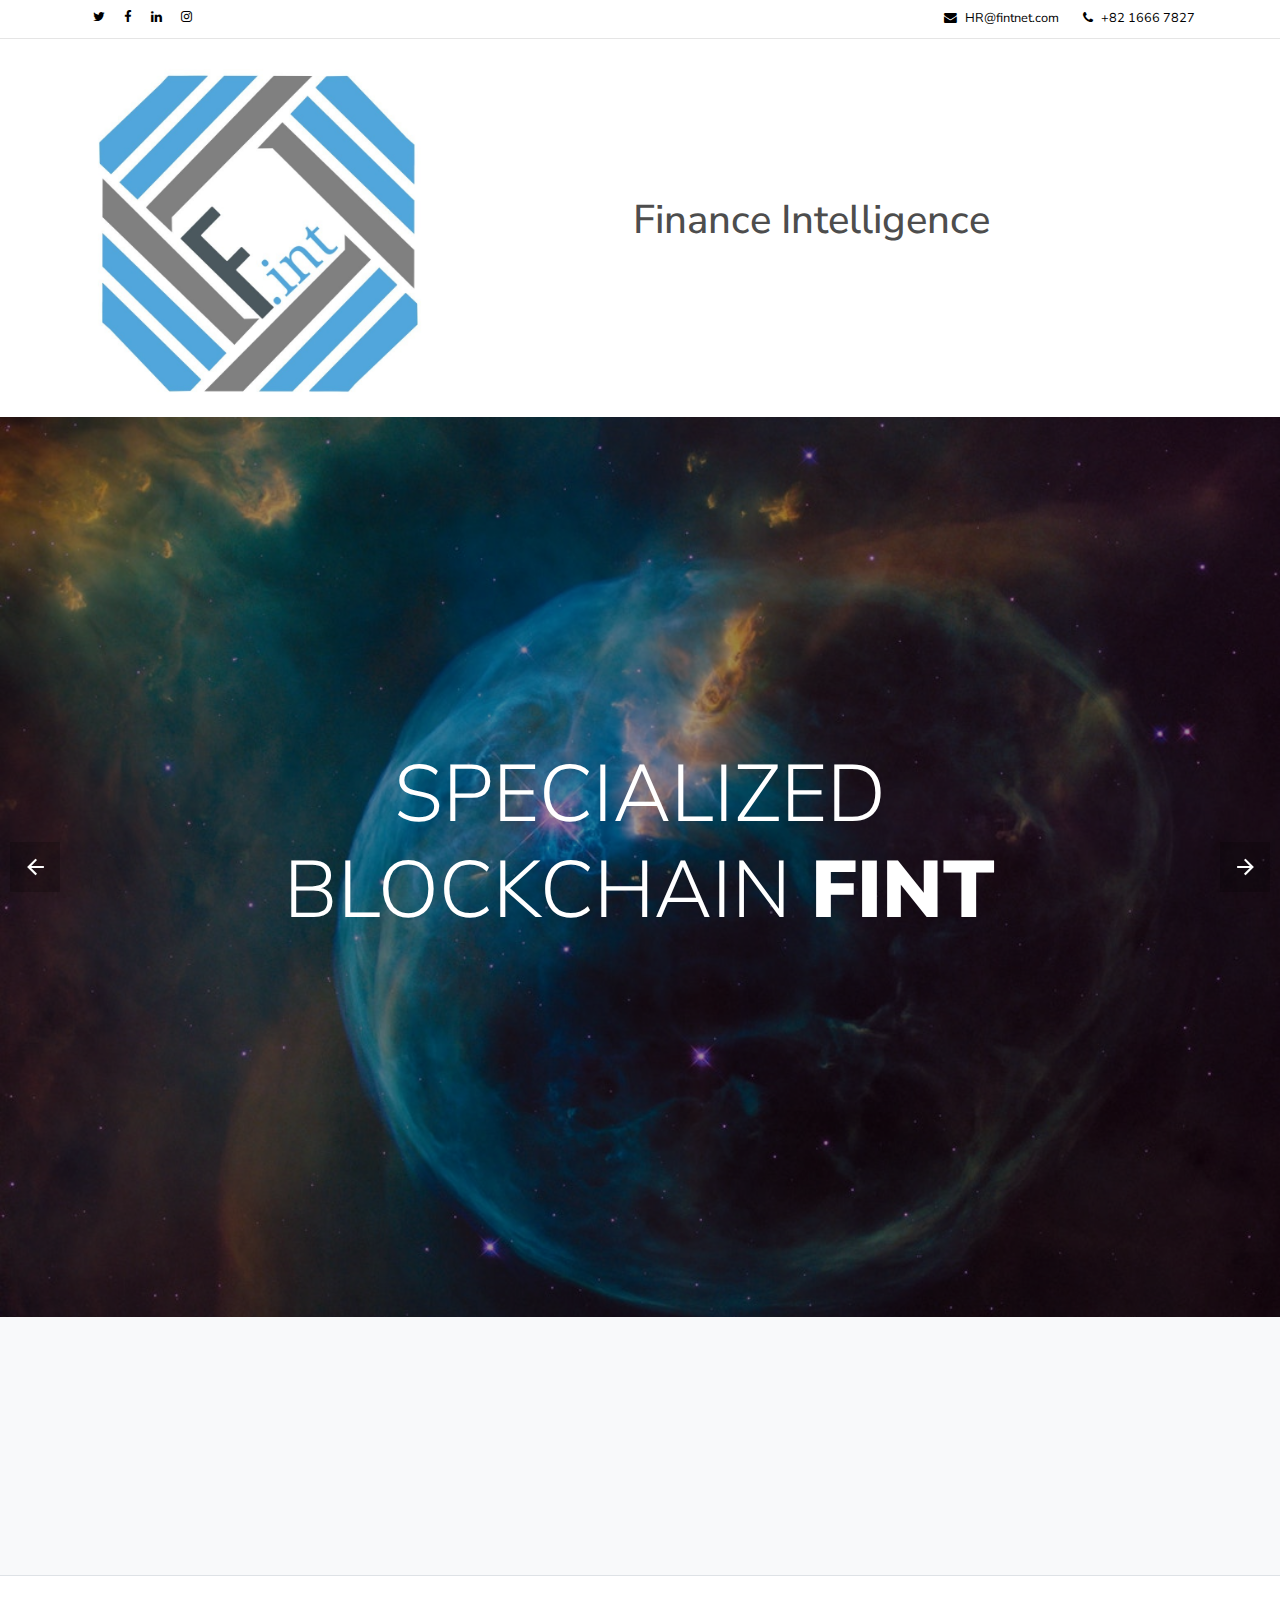
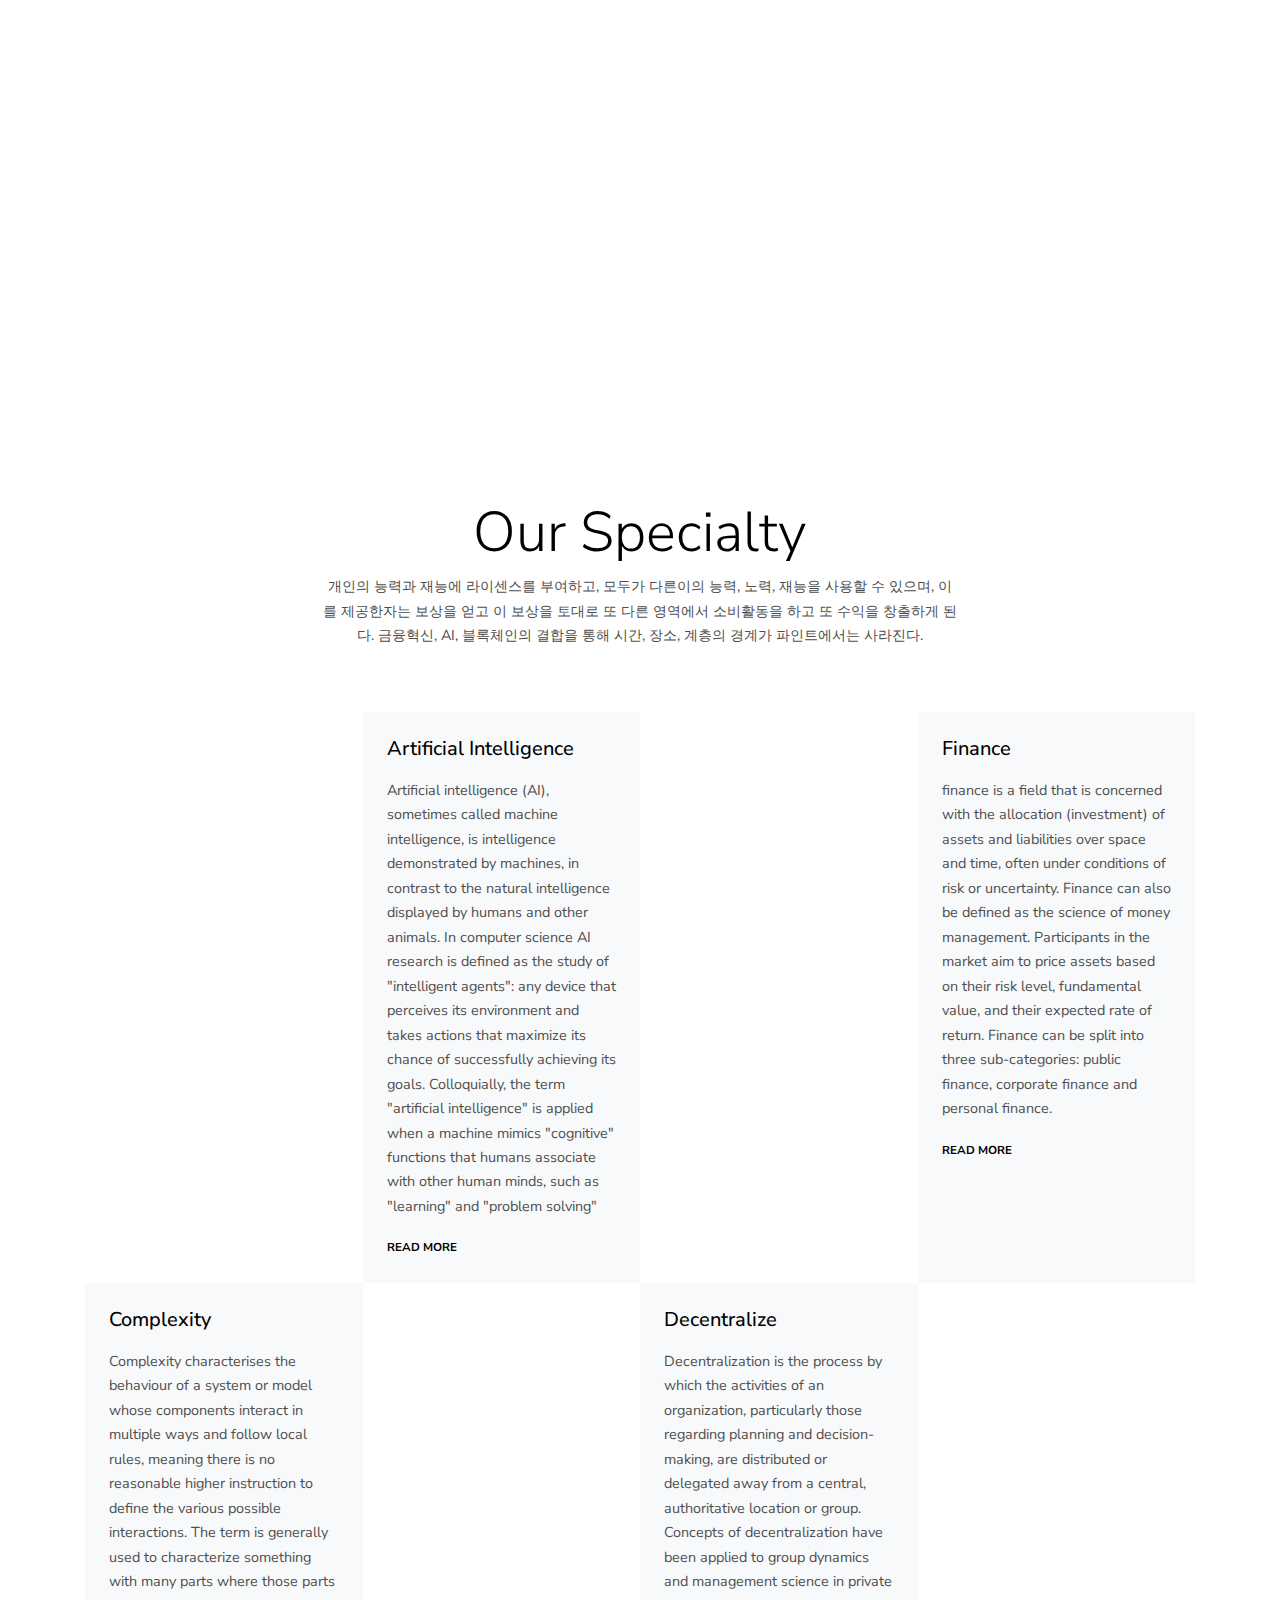
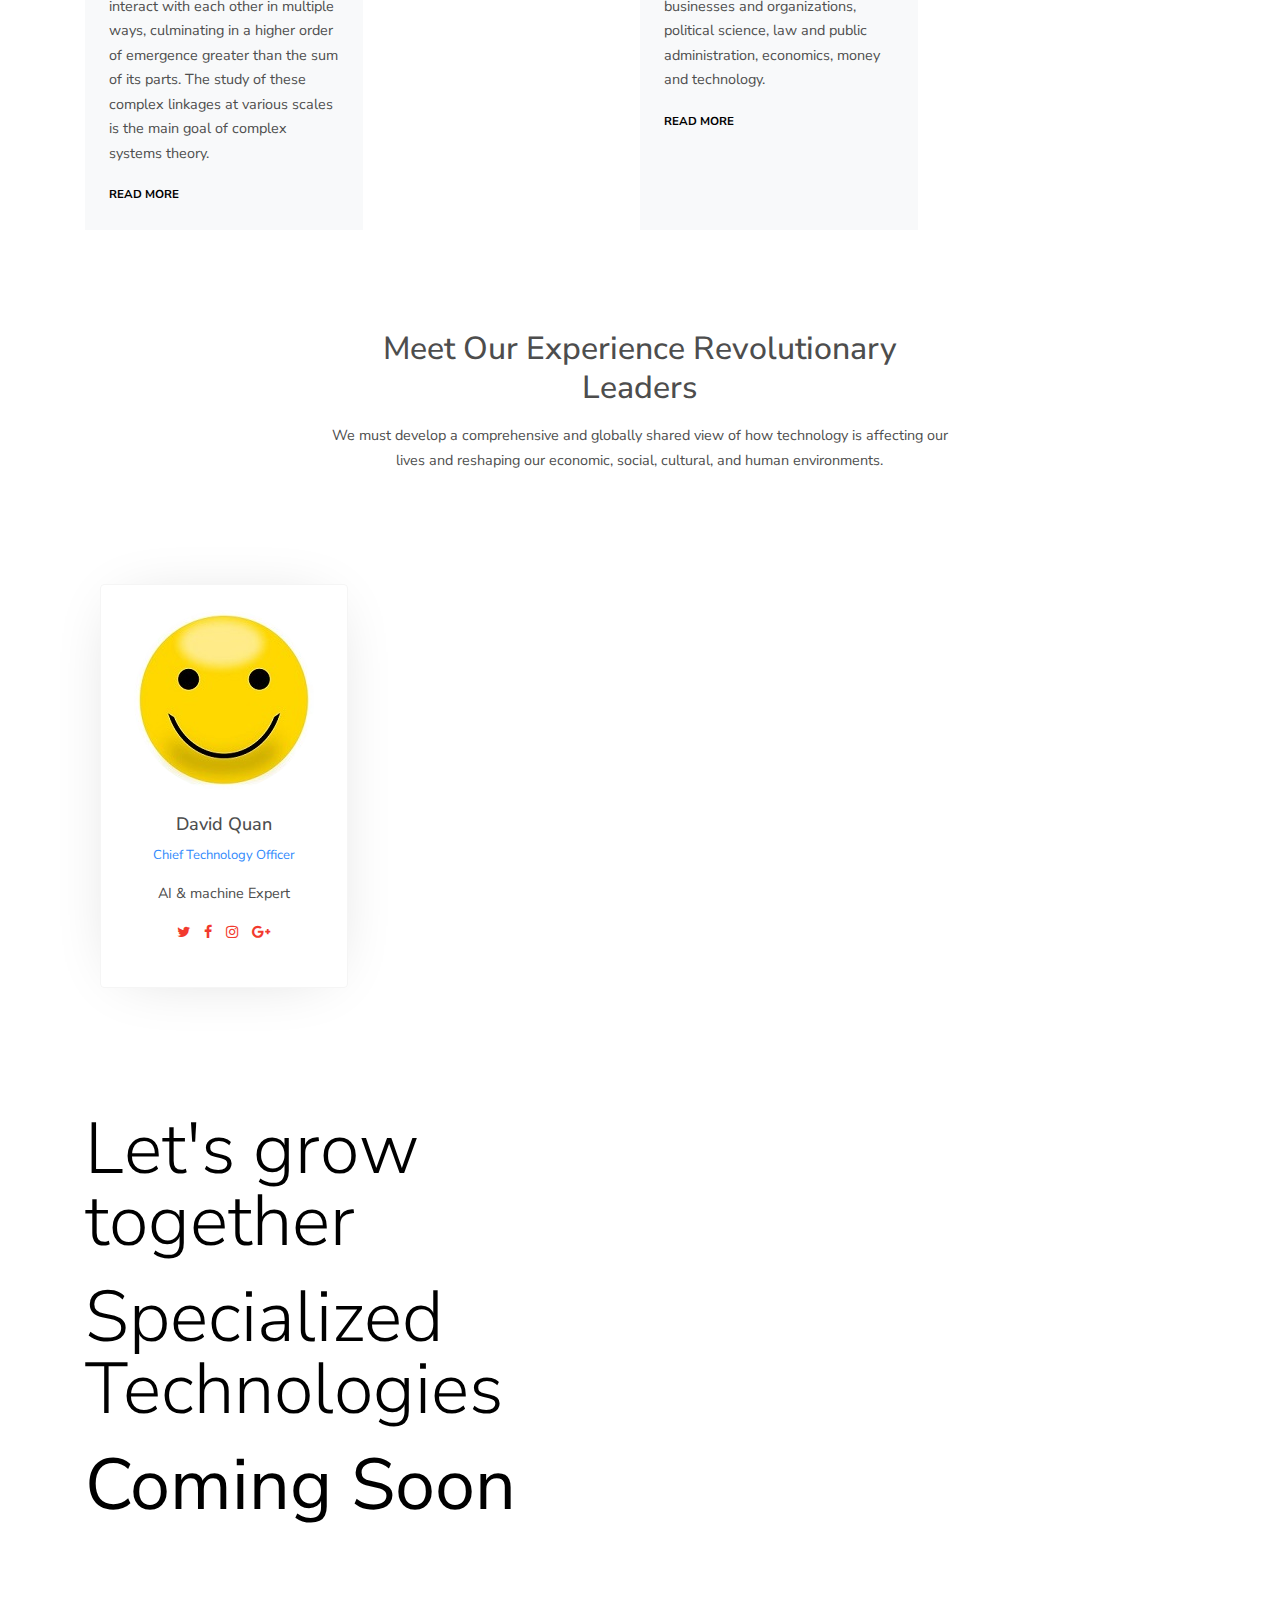
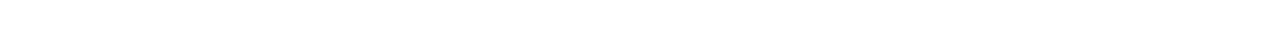
<file: index.html>
﻿<!DOCTYPE html>
<html lang="en">
<head>
    <title>FinT &mdash; AI, Finance, Blockchain</title>
    <meta charset="utf-8">
    <meta name="viewport" content="width=device-width, initial-scale=1, shrink-to-fit=no">
    <meta name="description" content="금융과 AI, BlockChain, BigData의 만남. 주식회사 파인트">

    <link rel="stylesheet" href="https://fonts.googleapis.com/css?family=Nunito+Sans:200,300,400,700,900|Roboto+Mono:300,400,500">
    <link rel="stylesheet" href="fonts/icomoon/style.css">

    <link rel="stylesheet" href="css/bootstrap.min.css">
    <link rel="stylesheet" href="css/magnific-popup.css">
    <link rel="stylesheet" href="css/jquery-ui.css">
    <link rel="stylesheet" href="css/owl.carousel.min.css">
    <link rel="stylesheet" href="css/owl.theme.default.min.css">
    <link rel="stylesheet" href="css/bootstrap-datepicker.css">


    <link rel="stylesheet" href="fonts/flaticon/font/flaticon.css">

    <link rel="stylesheet" href="css/aos.css">
    <link rel="stylesheet" href="css/countdown.css">

    <link rel="stylesheet" href="css/style.css">

</head>
<body>

    <div class="site-wrap">

        <div class="site-mobile-menu">
            <div class="site-mobile-menu-header">
                <div class="site-mobile-menu-close mt-3">
                    <span class="icon-close2 js-menu-toggle"></span>
                </div>
            </div>
            <div class="site-mobile-menu-body"></div>
        </div> <!-- .site-mobile-menu -->


        <div class="site-navbar-wrap bg-white">
            <div class="site-navbar-top">
                <div class="container py-2">
                    <div class="row align-items-center">
                        <div class="col-6">
                            <a href="#" class="p-2 pl-0"><span class="icon-twitter"></span></a>
                            <a href="#" class="p-2 pl-0"><span class="icon-facebook"></span></a>
                            <a href="#" class="p-2 pl-0"><span class="icon-linkedin"></span></a>
                            <a href="#" class="p-2 pl-0"><span class="icon-instagram"></span></a>
                        </div>
                        <div class="col-6">
                            <div class="d-flex ml-auto">
                                <a href="#" class="d-flex align-items-center ml-auto mr-4">
                                    <span class="icon-envelope mr-2"></span>
                                    <span class="d-none d-md-inline-block">HR@fintnet.com</span>
                                </a>
                                <a href="#" class="d-flex align-items-center">
                                    <span class="icon-phone mr-2"></span>
                                    <span class="d-none d-md-inline-block">+82 1666 7827</span>
                                </a>
                            </div>
                        </div>
                    </div>
                </div>
            </div>
            <div class="site-navbar bg-white">
                <div class="container py-1">
                    <div class="row align-items-center">
                        <div class="col-4">
                            <img src="images/fintlogo.jpg" alt="Image placeholder" class="img-fluid">
                        </div>
                        <div class="col-6">
                            <nav class="site-navigation text-right" role="navigation">
                                <div class="container">
                                    <h1 class="mb-3">Finance Intelligence </h1>
                                </div>
                            </nav>
                        </div>
                    </div>
                </div>
            </div>
        </div>


        <div class="slide-one-item home-slider owl-carousel">

            <div class="site-blocks-cover overlay" style="background-image: url(images/cosmos1.jpg);" data-aos="fade" data-stellar-background-ratio="0.5">
                <div class="container">
                    <div class="row align-items-center justify-content-center text-center">
                        <div class="col-md-10">
                            <h1 class="mb-5">Specialized BlockChain <strong>FinT</strong></h1>
                            <p>
                            </p>
                        </div>
                    </div>
                </div>
            </div>

            <div class="site-blocks-cover overlay" style="background-image: url(images/cosmos1.jpg);" data-aos="fade" data-stellar-background-ratio="0.5">
                <div class="container">
                    <div class="row align-items-center justify-content-center text-center">
                        <div class="col-md-10">
                            <h1 class="mb-5">Best Financial Solution With <strong>FinT</strong></h1>
                            <p>

                            </p>
                        </div>
                    </div>
                </div>
            </div>

            <div class="site-blocks-cover overlay" style="background-image: url(images/cosmos1.jpg);" data-aos="fade" data-stellar-background-ratio="0.5">
                <div class="container">
                    <div class="row align-items-center justify-content-center text-center">
                        <div class="col-md-10">
                            <h1 class="mb-5">Deep Learning AI Technology <strong>FinT</strong></h1>
                            <p>
                            </p>
                        </div>
                    </div>
                </div>
            </div>

        </div>

        <div class="site-section border-bottom bg-light py-5">
            <div class="container">
                <div class="row">
                    <div class="col-12 text-center mb-5"><h2 class="text-black h6 font-weight-bold text-uppercase" data-aos="fade">Let the advantages speaks for us.</h2></div>
                    <div class="col-md-6 col-lg-4 mb-5 mb-lg-0" data-aos="fade" data-aos-delay="0">
                        <div class="d-flex align-items-center">
                            <div class="mr-3"><span class="flaticon-worker display-3 text-primary"></span></div>
                            <div class="">
                                <h2 class="text-black">Developer</h2> <strong class="text-black">Highly Especialized</strong> Employees
                            </div>
                        </div>
                    </div>

                    <div class="col-md-6 col-lg-4 mb-5 mb-lg-0" data-aos="fade" data-aos-delay="200">
                        <div class="d-flex align-items-center">
                            <div class="mr-3"><span class="flaticon-planet-earth display-3 text-primary"></span></div>
                            <div class="">
                                <h2 class="text-black">Exchange</h2> <strong class="text-black">Countries</strong> World Wide
                            </div>
                        </div>
                    </div>

                    <div class="col-md-6 col-lg-4 mb-0 mb-lg-0" data-aos="fade" data-aos-delay="300">
                        <div class="d-flex align-items-center">
                            <div class="mr-3"><span class="flaticon-excavator display-3 text-primary"></span></div>
                            <div class="">
                                <h2 class="text-black">Technology</h2> <strong class="text-black">Finished</strong> Projects
                            </div>
                        </div>
                    </div>

                </div>
            </div>
        </div>


        <div class="promo py-5 " data-aos="fade">
            <div class="container text-center">
                <h2 class="display-3 line-height-xs text-black mb-4"><strong>Coming Soon</strong></h2>
                <h2 class="d-block mb-0 font-weight-light text-black"><a href="#" class="text-black d-block">Revolution CountDown</a></h2>
            </div>
        </div>

        <div class="promo py-5 " data-aos="fade-up">
            <div class="container text-center">
                <div id="countdown">
                    <div id='tiles11'></div>
                    <div class="labelscc">
                        <li>Days</li>
                        <li>Hours</li>
                        <li>Mins</li>
                        <li>Secs</li>
                    </div>
                </div>
            </div>
        </div>

        <div class="promo py-5" data-aos="fade">
        </div>



        <div class="site-section">

            <div class="container">
                <div class="row mb-5 justify-content-center">
                    <div class="col-12 text-center">
                        <h2 class="font-weight-light text-black display-4">Our Specialty</h2>
                    </div>
                    <div class="col-md-7 text-center">
                        <p>개인의 능력과 재능에 라이센스를 부여하고, 모두가 다른이의 능력, 노력, 재능을 사용할 수 있으며, 이를 제공한자는 보상을 얻고 이 보상을 토대로 또 다른 영역에서 소비활동을 하고 또 수익을 창출하게 된다. 금융혁신, AI, 블록체인의 결합을 통해 시간, 장소, 계층의 경계가 파인트에서는 사라진다.</p>
                    </div>
                </div>
                <div class="row no-gutters align-items-stretch h-100">
                    <div class="col-lg-6">
                        <div class="row no-gutters align-items-stretch h-100 half-sm">
                            <div class="col-md-6 bg-image bg-sm-height" style="background-image: url('images/ai_1.jpg');" data-aos="fade" data-aos-delay="0"></div>
                            <div class="col-md-6 bg-light text">
                                <div class="p-4">
                                    <h2 class="h5 mb-3 text-black line-height-sm">Artificial Intelligence</h2>
                                    <p>Artificial intelligence (AI), sometimes called machine intelligence, is intelligence demonstrated by machines, in contrast to the natural intelligence displayed by humans and other animals. In computer science AI research is defined as the study of "intelligent agents": any device that perceives its environment and takes actions that maximize its chance of successfully achieving its goals. Colloquially, the term "artificial intelligence" is applied when a machine mimics "cognitive" functions that humans associate with other human minds, such as "learning" and "problem solving"</p>
                                    <p class="mb-0"><a href="#" class=""><small class="text-uppercase font-weight-bold text-black">Read More</small></a></p>
                                </div>
                            </div>
                        </div>
                    </div>
                    <div class="col-lg-6">
                        <div class="row no-gutters align-items-stretch h-100 half-sm">
                            <div class="col-md-6 bg-image order-md-2 order-lg-1 bg-sm-height" style="background-image: url('images/finance_1.jpg');" data-aos="fade" data-aos-delay="200"></div>
                            <div class="col-md-6 bg-light text order-md-1 order-lg-2">
                                <div class="p-4">
                                    <h2 class="h5 mb-3 text-black line-height-sm">Finance</h2>
                                    <p>finance is a field that is concerned with the allocation (investment) of assets and liabilities over space and time, often under conditions of risk or uncertainty. Finance can also be defined as the science of money management. Participants in the market aim to price assets based on their risk level, fundamental value, and their expected rate of return. Finance can be split into three sub-categories: public finance, corporate finance and personal finance.</p>
                                    <p class="mb-0"><a href="#" class=""><small class="text-uppercase font-weight-bold text-black">Read More</small></a></p>
                                </div>
                            </div>
                        </div>
                    </div>

                    <div class="col-lg-6">
                        <div class="row no-gutters align-items-stretch h-100 half-sm">
                            <div class="col-md-6 bg-image order-md-1 order-lg-2 bg-sm-height" style="background-image: url('images/network_1.jpg');" data-aos="fade" data-aos-delay="300"></div>
                            <div class="col-md-6 bg-light text order-md-2 order-lg-1">
                                <div class="p-4">
                                    <h2 class="h5 mb-3 text-black line-height-sm">Complexity</h2>
                                    <p>
                                        Complexity characterises the behaviour of a system or model whose components interact in multiple ways and follow local rules, meaning there is no reasonable higher instruction to define the various possible interactions.          The term is generally used to characterize something with many parts where those parts interact with each other in multiple ways, culminating in a higher order of emergence greater than the sum of its parts. The study of these complex linkages at various scales is the main goal of complex systems theory.
                                    </p>
                                    <p class="mb-0"><a href="#" class=""><small class="text-uppercase font-weight-bold text-black">Read More</small></a></p>
                                </div>
                            </div>
                        </div>
                    </div>
                    <div class="col-lg-6">
                        <div class="row no-gutters align-items-stretch h-100 half-sm">
                            <div class="col-md-6 bg-image order-md-2 bg-sm-height" style="background-image: url('images/bitcoin_1.jpg');" data-aos="fade" data-aos-delay="400"></div>
                            <div class="col-md-6 bg-light text order-md-1">
                                <div class="p-4">
                                    <h2 class="h5 mb-3 text-black line-height-sm">Decentralize</h2>
                                    <p>Decentralization is the process by which the activities of an organization, particularly those regarding planning and decision-making, are distributed or delegated away from a central, authoritative location or group. Concepts of decentralization have been applied to group dynamics and management science in private businesses and organizations, political science, law and public administration, economics, money and technology.</p>
                                    <p class="mb-0"><a href="#" class=""><small class="text-uppercase font-weight-bold text-black">Read More</small></a></p>
                                </div>
                            </div>
                        </div>
                    </div>

                </div>
            </div>

        </div>


        <section class="ftco-section">
            <div class="container">
                <div class="row justify-content-center mb-5 pb-5">
                    <div class="col-md-7 text-center heading-section ftco-animate">
                        <h2 class="mb-3">Meet Our Experience Revolutionary Leaders</h2>
                        <p>We must develop a comprehensive and globally shared view of how technology is affecting our lives and reshaping our economic, social, cultural, and human environments.</p>
                    </div>
                </div>
                    <div class="col-lg-3 col-md-6 d-flex mb-sm-4 ftco-animate">
                        <div class="staff">
                            <div class="img mb-4" style="background-image: url('images/smile180.jpg');"></div>
                            <div class="info text-center">
                                <h3>David Quan</h3>
                                <span class="position">Chief Technology Officer</span>
                                <div class="text">
                                    <p>AI & machine Expert</p>
                                    <ul class="ftco-social">
                                        <li class="ftco-animate"><a href="#"><span class="icon-twitter"></span></a></li>
                                        <li class="ftco-animate"><a href="#"><span class="icon-facebook"></span></a></li>
                                        <li class="ftco-animate"><a href="#"><span class="icon-instagram"></span></a></li>
                                        <li class="ftco-animate"><a href="#"><span class="icon-google-plus"></span></a></li>
                                    </ul>
                                </div>
                            </div>
                        </div>
                    </div>
                </div>
            </div>
        </section>


        <div class="site-section">
            <div class="container">
                <div class="row">
                    <div class="col-md-6 bg-image bg-sm-height mb-5 mb-md-0 order-md-2" style="background-image: url('images/gold_2.jpg');" data-aos="fade-up"></div>
                    <div class="col-md-6 pr-md-5 order-md-1">
                        <h2 class="display-3 line-height-xs text-black mb-4">Let's grow together</h2>
                        <h2 class="display-3 line-height-xs text-black mb-4">Specialized Technologies </h2>
                        <h2 class="display-3 line-height-xs text-black mb-4"><strong>Coming Soon</strong></h2>
                    </div>
                </div>
            </div>
        </div>


    </div>

    <script src="js/jquery-3.3.1.min.js"></script>
    <script src="js/jquery-migrate-3.0.1.min.js"></script>
    <script src="js/jquery-ui.js"></script>
    <script src="js/popper.min.js"></script>
    <script src="js/bootstrap.min.js"></script>
    <script src="js/owl.carousel.min.js"></script>
    <script src="js/jquery.stellar.min.js"></script>
    <script src="js/jquery.countdown.min.js"></script>
    <script src="js/jquery.magnific-popup.min.js"></script>
    <script src="js/bootstrap-datepicker.min.js"></script>
    <script src="js/aos.js"></script>
    <script src="js/countdown.js"></script>

    <script src="js/main.js"></script>

</body>
</html>
</file>
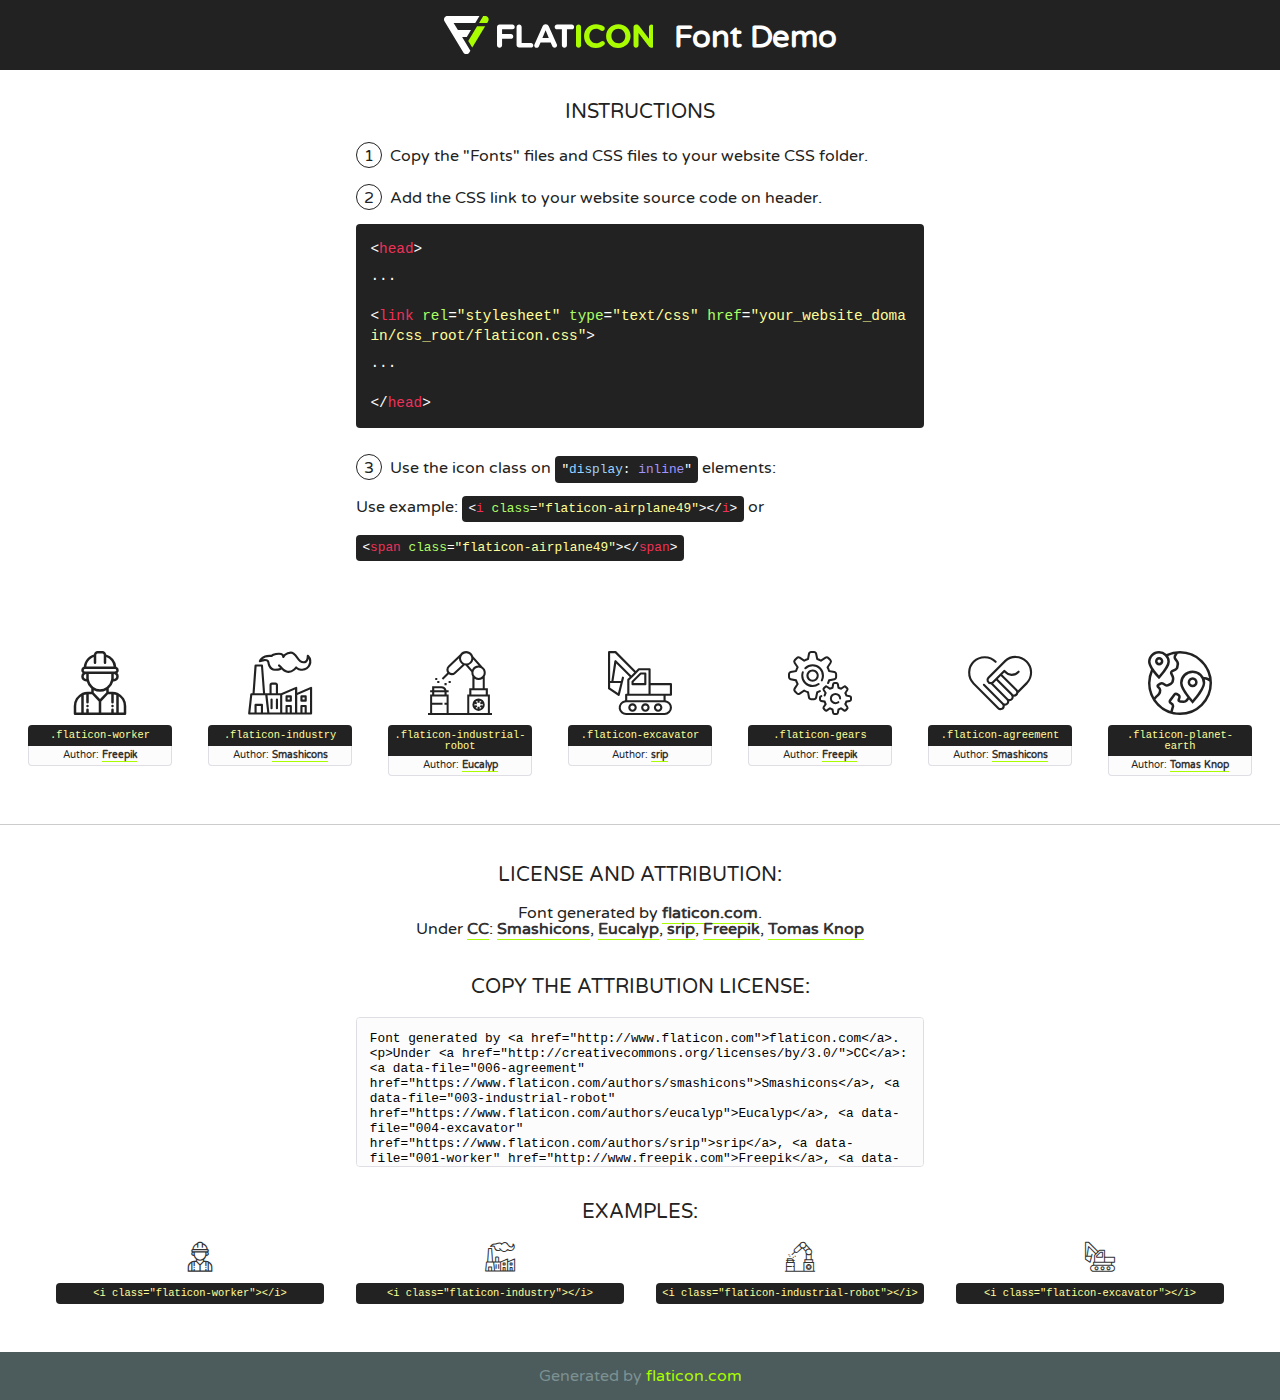
<file: fonts/flaticon/font/flaticon.html>
<!DOCTYPE html>
<!--
  Flaticon icon font: Flaticon
  Creation date: 24/09/2018 04:43
-->
<html>
<!DOCTYPE html>
<html>

<head>
    <title>Flaticon WebFont</title>
    <link href="http://fonts.googleapis.com/css?family=Varela+Round" rel="stylesheet" type="text/css" />
    <link rel="stylesheet" type="text/css" href="flaticon.css">
    <meta charset="UTF-8">
    <style>
    html, body, div, span, applet, object, iframe,
    h1, h2, h3, h4, h5, h6, p, blockquote, pre,
    a, abbr, acronym, address, big, cite, code,
    del, dfn, em, img, ins, kbd, q, s, samp,
    small, strike, strong, sub, sup, tt, var,
    b, u, i, center,
    dl, dt, dd, ol, ul, li,
    fieldset, form, label, legend,
    table, caption, tbody, tfoot, thead, tr, th, td,
    article, aside, canvas, details, embed, 
    figure, figcaption, footer, header, hgroup, 
    menu, nav, output, ruby, section, summary,
    time, mark, audio, video {
        margin: 0;
        padding: 0;
        border: 0;
        font-size: 100%;
        font: inherit;
        vertical-align: baseline;
    }
    /* HTML5 display-role reset for older browsers */
    article, aside, details, figcaption, figure, 
    footer, header, hgroup, menu, nav, section {
        display: block;
    }
    body {
        line-height: 1;
    }
    ol, ul {
        list-style: none;
    }
    blockquote, q {
        quotes: none;
    }
    blockquote:before, blockquote:after,
    q:before, q:after {
        content: '';
        content: none;
    }
    table {
        border-collapse: collapse;
        border-spacing: 0;
    }
    body {
        font-family: 'Varela Round', Helvetica, Arial, sans-serif;
        font-size: 16px;
        color: #222;
    }
    a {
        color: #333;
        border-bottom: 1px solid #a9fd00;
        font-weight: bold;
        text-decoration: none;
    }
    * {
        -moz-box-sizing: border-box;
        -webkit-box-sizing: border-box;
        box-sizing: border-box;
        margin: 0;
        padding: 0;
    }
    [class^="flaticon-"]:before, [class*=" flaticon-"]:before, [class^="flaticon-"]:after, [class*=" flaticon-"]:after {
        font-family: Flaticon;
        font-size: 30px;
        font-style: normal;
        margin-left: 20px;
        color: #333;
    }
    .wrapper {
        max-width: 600px;
        margin: auto;
        padding: 0 1em;
    }
    .title {
        font-size: 1.25em;
        text-align: center;
        margin-bottom: 1em;
        text-transform: uppercase;
    }
    header {
        text-align: center;
        background-color: #222;
        color: #fff;
        padding: 1em;
    }
    header .logo {
        width: 210px;
        height: 38px;
        display: inline-block;
        vertical-align: middle;
        margin-right: 1em;
        border: none;
    }
    header strong {
        font-size: 1.95em;
        font-weight: bold;
        vertical-align: middle;
        margin-top: 5px;
        display: inline-block;
    }
    .demo {
        margin: 2em auto;
        line-height: 1.25em;
    }
    .demo ul li {
        margin-bottom: 1em;
    }
    .demo ul li .num {
        color: #222;
        border-radius: 20px;
        display: inline-block;
        width: 26px;
        padding: 3px;
        height: 26px;
        text-align: center;
        margin-right: 0.5em;
        border: 1px solid #222;
    }
    .demo ul li code {
        background-color: #222;
        border-radius: 4px;
        padding: 0.25em 0.5em;
        display: inline-block;
        color: #fff;
        font-family: Consolas,Monaco,Lucida Console,Liberation Mono,DejaVu Sans Mono,Bitstream Vera Sans Mono,Courier New, monospace;
        font-weight: lighter;
        margin-top: 1em;
        font-size: 0.8em;
        word-break: break-all;
    }
    .demo ul li code.big {
        padding: 1em;
        font-size: 0.9em;
    }
    .demo ul li code .red {
        color: #EF3159;
    }
    .demo ul li code .green {
        color: #ACFF65;
    }
    .demo ul li code .yellow {
        color: #FFFF99;
    }
    .demo ul li code .blue {
        color: #99D3FF;
    }
    .demo ul li code .purple {
        color: #A295FF;
    }
    .demo ul li code .dots {
        margin-top: 0.5em;
        display: block;
    }
    #glyphs {
        border-bottom: 1px solid #ccc;
        padding: 2em 0;
        text-align: center;
    }
    .glyph {
        display: inline-block;
        width: 9em;
        margin: 1em;
        text-align: center;
        vertical-align: top;
        background: #FFF;
    }
    .glyph .glyph-icon {
        padding: 10px;
        display: block;
        font-family:"Flaticon";
        font-size: 64px;
        line-height: 1;
    }
    .glyph .glyph-icon:before {
        font-size: 64px;
        color: #222;
        margin-left: 0;
    }
    .class-name {
        font-size: 0.65em;
        background-color: #222;
        color: #fff;
        border-radius: 4px 4px 0 0;
        padding: 0.5em;
        color: #FFFF99;
        font-family: Consolas,Monaco,Lucida Console,Liberation Mono,DejaVu Sans Mono,Bitstream Vera Sans Mono,Courier New, monospace;
    }
    .author-name {
        font-size: 0.6em;
        background-color: #fcfcfd;
        border: 1px solid #DEDEE4;
        border-top: 0;
        border-radius: 0 0 4px 4px;
        padding: 0.5em;
    }
    .class-name:last-child {
        font-size: 10px;
        color:#888;
    }
    .class-name:last-child a {
        font-size: 10px;
        color:#555;
    }
    .class-name:last-child a:hover {
        color:#a9fd00;
    }
    .glyph > input {
        display: block;
        width: 100px;
        margin: 5px auto;
        text-align: center;
        font-size: 12px;
        cursor: text;
    }
    .glyph > input.icon-input {
        font-family:"Flaticon";
        font-size: 16px;
        margin-bottom: 10px;
    }
    .attribution .title {
        margin-top: 2em;
    }
    .attribution textarea {
        background-color: #fcfcfd;
        padding: 1em;
        border: none;
        box-shadow: none;
        border: 1px solid #DEDEE4;
        border-radius: 4px;
        resize: none;
        width: 100%;
        height: 150px;
        font-size: 0.8em;
        font-family: Consolas,Monaco,Lucida Console,Liberation Mono,DejaVu Sans Mono,Bitstream Vera Sans Mono,Courier New, monospace;
        -webkit-appearance: none;
    }
    .iconsuse {
        margin: 2em auto;
        text-align: center;
        max-width: 1200px;
    }
    .iconsuse:after {
        content: '';
        display: table;
        clear: both;
    }
    .iconsuse .image {
        float: left;
        width: 25%;
        padding: 0 1em;
    }
    .iconsuse .image p {
        margin-bottom: 1em;
    }
    .iconsuse .image span {
        display: block;
        font-size: 0.65em;
        background-color: #222;
        color: #fff;
        border-radius: 4px;
        padding: 0.5em;
        color: #FFFF99;
        margin-top: 1em;
        font-family: Consolas,Monaco,Lucida Console,Liberation Mono,DejaVu Sans Mono,Bitstream Vera Sans Mono,Courier New, monospace;
    }
    #footer {
        text-align: center;
        background-color: #4C5B5C;
        color: #7c9192;
        padding: 1em;
    }
    #footer a {
        border: none;
        color: #a9fd00;
        font-weight: normal;
    }
    @media (max-width: 960px) {
        .iconsuse .image {
            width: 50%;
        }
    }
    @media (max-width: 560px) {
        .iconsuse .image {
            width: 100%;
        }
    }
    </style>
</head>

<body class="characters-off">

    <header>
        <a href="http://www.flaticon.com" target="_blank" class="logo">
            <svg version="1.1" xmlns="http://www.w3.org/2000/svg" xmlns:xlink="http://www.w3.org/1999/xlink" xmlns:a="http://ns.adobe.com/AdobeSVGViewerExtensions/3.0/" viewBox="0 0 560.875 102.036" enable-background="new 0 0 560.875 102.036" xml:space="preserve">
                <defs>
                </defs>
                <g>
                    <g class="letters">
                        <path fill="#ffffff" d="M141.596,29.675c0-3.777,2.985-6.767,6.764-6.767h34.438c3.426,0,6.15,2.728,6.15,6.15
                        c0,3.43-2.724,6.149-6.15,6.149h-27.674v13.091h23.719c3.429,0,6.151,2.724,6.151,6.15c0,3.43-2.723,6.149-6.151,6.149h-23.719
                        v17.574c0,3.773-2.986,6.761-6.764,6.761c-3.779,0-6.764-2.989-6.764-6.761V29.675z"></path>
                        <path fill="#ffffff" d="M193.844,29.149c0-3.781,2.985-6.767,6.764-6.767c3.776,0,6.763,2.985,6.763,6.767v42.957h25.039
                        c3.426,0,6.149,2.726,6.149,6.153c0,3.425-2.723,6.15-6.149,6.15h-31.802c-3.779,0-6.764-2.986-6.764-6.768V29.149z"></path>
                        <path fill="#ffffff" d="M241.891,75.71l21.438-48.407c1.492-3.341,4.215-5.357,7.906-5.357h0.792
                        c3.686,0,6.323,2.017,7.815,5.357l21.439,48.407c0.436,0.967,0.701,1.845,0.701,2.723c0,3.602-2.809,6.501-6.414,6.501
                        c-3.161,0-5.269-1.845-6.499-4.655l-4.132-9.661h-27.059l-4.301,10.102c-1.144,2.631-3.426,4.214-6.237,4.214
                        c-3.517,0-6.24-2.81-6.24-6.325C241.1,77.64,241.451,76.677,241.891,75.71z M279.932,58.666l-8.521-20.297l-8.526,20.297H279.932
                        z"></path>
                        <path fill="#ffffff" d="M314.864,35.387H301.86c-3.429,0-6.239-2.813-6.239-6.238c0-3.429,2.811-6.24,6.239-6.24h39.533
                        c3.426,0,6.237,2.811,6.237,6.24c0,3.425-2.811,6.238-6.237,6.238h-13.001v42.785c0,3.773-2.99,6.761-6.764,6.761
                        c-3.779,0-6.764-2.989-6.764-6.761V35.387z"></path>
                        <path fill="#A9FD00" d="M352.615,29.149c0-3.781,2.985-6.767,6.767-6.767c3.774,0,6.761,2.985,6.761,6.767v49.024
                        c0,3.773-2.987,6.761-6.761,6.761c-3.781,0-6.767-2.989-6.767-6.761V29.149z"></path>
                        <path fill="#A9FD00" d="M374.132,53.836v-0.179c0-17.481,13.178-31.801,32.065-31.801c9.22,0,15.459,2.458,20.557,6.238
                        c1.402,1.054,2.637,2.985,2.637,5.357c0,3.692-2.985,6.59-6.681,6.59c-1.845,0-3.071-0.702-4.044-1.319
                        c-3.776-2.813-7.729-4.393-12.562-4.393c-10.364,0-17.831,8.611-17.831,19.154v0.173c0,10.542,7.291,19.329,17.831,19.329
                        c5.715,0,9.492-1.756,13.359-4.834c1.049-0.874,2.458-1.491,4.039-1.491c3.429,0,6.325,2.813,6.325,6.236
                        c0,2.106-1.056,3.78-2.282,4.834c-5.539,4.834-12.036,7.733-21.878,7.733C387.572,85.464,374.132,71.493,374.132,53.836z"></path>
                        <path fill="#A9FD00" d="M433.009,53.836v-0.179c0-17.481,13.79-31.801,32.766-31.801c18.981,0,32.592,14.143,32.592,31.628v0.173
                        c0,17.483-13.785,31.807-32.769,31.807C446.625,85.464,433.009,71.32,433.009,53.836z M484.224,53.836v-0.179
                        c0-10.539-7.725-19.326-18.626-19.326c-10.893,0-18.449,8.611-18.449,19.154v0.173c0,10.542,7.73,19.329,18.626,19.329
                        C476.676,72.986,484.224,64.378,484.224,53.836z"></path>
                        <path fill="#A9FD00" d="M506.233,29.321c0-3.774,2.99-6.763,6.767-6.763h1.401c3.252,0,5.183,1.583,7.029,3.953l26.093,34.265
                        V29.059c0-3.692,2.99-6.677,6.681-6.677c3.683,0,6.671,2.985,6.671,6.677v48.934c0,3.78-2.987,6.765-6.764,6.765h-0.436
                        c-3.257,0-5.188-1.581-7.034-3.953l-27.056-35.492v32.944c0,3.687-2.985,6.676-6.678,6.676c-3.683,0-6.673-2.989-6.673-6.676
                        V29.321z"></path>
                    </g>
                    <g class="insignia">
                        <path fill="#ffffff" d="M48.372,56.137h12.517l11.156-18.537H37.186L25.688,18.539h57.825L94.668,0H9.271
                        C5.925,0,2.842,1.801,1.198,4.716c-1.644,2.907-1.593,6.482,0.134,9.343l50.38,83.501c1.678,2.781,4.689,4.476,7.938,4.476
                        c3.246,0,6.257-1.695,7.935-4.476l2.898-4.804L48.372,56.137z"></path>
                        <g class="i">
                            <path fill="#A9FD00" d="M93.575,18.539h0.031v0.004l21.652,0.004l2.705-4.488c1.727-2.861,1.778-6.436,0.133-9.343
                            C116.454,1.801,113.371,0,110.026,0h-5.294L93.575,18.539z"></path>
                            <polygon fill="#A9FD00" points="88.291,27.356 64.725,66.486 75.519,84.404 109.942,27.356"></polygon>
                        </g>
                    </g>
                </g>
            </svg>
        </a>
        <strong>Font Demo</strong>
    </header>


    <section class="demo wrapper">

        <p class="title">Instructions</p>

        <ul>
            <li>
                <span class="num">1</span>Copy the "Fonts" files and CSS files to your website CSS folder.
            </li>
            <li>
                <span class="num">2</span>Add the CSS link to your website source code on header.
                <code class="big">
                    &lt;<span class="red">head</span>&gt;
                    <br/><span class="dots">...</span>
                    <br/>&lt;<span class="red">link</span> <span class="green">rel</span>=<span class="yellow">"stylesheet"</span> <span class="green">type</span>=<span class="yellow">"text/css"</span> <span class="green">href</span>=<span class="yellow">"your_website_domain/css_root/flaticon.css"</span>&gt;
                    <br/><span class="dots">...</span>
                    <br/>&lt;/<span class="red">head</span>&gt;
                </code>
            </li>

            <li>
                <p>
                    <span class="num">3</span>Use the icon class on <code>"<span class="blue">display</span>:<span class="purple"> inline</span>"</code> elements:
                    <br />
                    Use example: <code>&lt;<span class="red">i</span> <span class="green">class</span>=<span class="yellow">&quot;flaticon-airplane49&quot;</span>&gt;&lt;/<span class="red">i</span>&gt;</code> or <code>&lt;<span class="red">span</span> <span class="green">class</span>=<span class="yellow">&quot;flaticon-airplane49&quot;</span>&gt;&lt;/<span class="red">span</span>&gt;</code>
            </li>
        </ul>

    </section>




   <section id="glyphs">          
    
      
        <div class="glyph"><div class="glyph-icon flaticon-worker"></div>
            <div class="class-name">.flaticon-worker</div>
            <div class="author-name">Author: <a data-file="001-worker" href="http://www.freepik.com">Freepik</a> </div> 
        </div>        
        
        <div class="glyph"><div class="glyph-icon flaticon-industry"></div>
            <div class="class-name">.flaticon-industry</div>
            <div class="author-name">Author: <a data-file="002-industry" href="https://www.flaticon.com/authors/smashicons">Smashicons</a> </div> 
        </div>        
        
        <div class="glyph"><div class="glyph-icon flaticon-industrial-robot"></div>
            <div class="class-name">.flaticon-industrial-robot</div>
            <div class="author-name">Author: <a data-file="003-industrial-robot" href="https://www.flaticon.com/authors/eucalyp">Eucalyp</a> </div> 
        </div>        
        
        <div class="glyph"><div class="glyph-icon flaticon-excavator"></div>
            <div class="class-name">.flaticon-excavator</div>
            <div class="author-name">Author: <a data-file="004-excavator" href="https://www.flaticon.com/authors/srip">srip</a> </div> 
        </div>        
        
        <div class="glyph"><div class="glyph-icon flaticon-gears"></div>
            <div class="class-name">.flaticon-gears</div>
            <div class="author-name">Author: <a data-file="005-gears" href="http://www.freepik.com">Freepik</a> </div> 
        </div>        
        
        <div class="glyph"><div class="glyph-icon flaticon-agreement"></div>
            <div class="class-name">.flaticon-agreement</div>
            <div class="author-name">Author: <a data-file="006-agreement" href="https://www.flaticon.com/authors/smashicons">Smashicons</a> </div> 
        </div>        
        
        <div class="glyph"><div class="glyph-icon flaticon-planet-earth"></div>
            <div class="class-name">.flaticon-planet-earth</div>
            <div class="author-name">Author: <a data-file="007-planet-earth" href="https://www.flaticon.com/authors/tomas-knop">Tomas Knop</a> </div> 
        </div>        
        

    </section>



    <section class="attribution wrapper"   style="text-align:center;">

      <div class="title">License and attribution:</div><div class="attrDiv">Font generated by <a href="http://www.flaticon.com">flaticon.com</a>. <div><p>Under <a href="http://creativecommons.org/licenses/by/3.0/">CC</a>: <a data-file="006-agreement" href="https://www.flaticon.com/authors/smashicons">Smashicons</a>, <a data-file="003-industrial-robot" href="https://www.flaticon.com/authors/eucalyp">Eucalyp</a>, <a data-file="004-excavator" href="https://www.flaticon.com/authors/srip">srip</a>, <a data-file="001-worker" href="http://www.freepik.com">Freepik</a>, <a data-file="007-planet-earth" href="https://www.flaticon.com/authors/tomas-knop">Tomas Knop</a></p>  </div>
      </div>
      <div class="title">Copy the Attribution License:</div>

    <textarea onclick="this.focus();this.select();">Font generated by &lt;a href=&quot;http://www.flaticon.com&quot;&gt;flaticon.com&lt;/a&gt;. <p>Under <a href="http://creativecommons.org/licenses/by/3.0/">CC</a>: <a data-file="006-agreement" href="https://www.flaticon.com/authors/smashicons">Smashicons</a>, <a data-file="003-industrial-robot" href="https://www.flaticon.com/authors/eucalyp">Eucalyp</a>, <a data-file="004-excavator" href="https://www.flaticon.com/authors/srip">srip</a>, <a data-file="001-worker" href="http://www.freepik.com">Freepik</a>, <a data-file="007-planet-earth" href="https://www.flaticon.com/authors/tomas-knop">Tomas Knop</a></p>  
     </textarea>

    </section>

    <section class="iconsuse">

          <div class="title">Examples:</div>            
             
            <div class="image">
                <p>
                    <i class="glyph-icon flaticon-worker"></i> 
                    <span>&lt;i class=&quot;flaticon-worker&quot;&gt;&lt;/i&gt;</span>
                </p>
            </div>
            
            <div class="image">
                <p>
                    <i class="glyph-icon flaticon-industry"></i> 
                    <span>&lt;i class=&quot;flaticon-industry&quot;&gt;&lt;/i&gt;</span>
                </p>
            </div>
            
            <div class="image">
                <p>
                    <i class="glyph-icon flaticon-industrial-robot"></i> 
                    <span>&lt;i class=&quot;flaticon-industrial-robot&quot;&gt;&lt;/i&gt;</span>
                </p>
            </div>
            
            <div class="image">
                <p>
                    <i class="glyph-icon flaticon-excavator"></i> 
                    <span>&lt;i class=&quot;flaticon-excavator&quot;&gt;&lt;/i&gt;</span>
                </p>
            </div>
                       
        </div>
                            
    </section>

<div id="footer">
    <div>Generated by <a href="http://www.flaticon.com">flaticon.com</a>
    </div>
</div>



</body>
</html>
</file>
<file: fonts/icomoon/style.css>
@font-face {
  font-family: 'icomoon';
  src:  url('fonts/icomoon.eot?10si43');
  src:  url('fonts/icomoon.eot?10si43#iefix') format('embedded-opentype'),
    url('fonts/icomoon.ttf?10si43') format('truetype'),
    url('fonts/icomoon.woff?10si43') format('woff'),
    url('fonts/icomoon.svg?10si43#icomoon') format('svg');
  font-weight: normal;
  font-style: normal;
}

[class^="icon-"], [class*=" icon-"] {
  /* use !important to prevent issues with browser extensions that change fonts */
  font-family: 'icomoon' !important;
  speak: none;
  font-style: normal;
  font-weight: normal;
  font-variant: normal;
  text-transform: none;
  line-height: 1;

  /* Better Font Rendering =========== */
  -webkit-font-smoothing: antialiased;
  -moz-osx-font-smoothing: grayscale;
}

.icon-asterisk:before {
  content: "\f069";
}
.icon-plus:before {
  content: "\f067";
}
.icon-question:before {
  content: "\f128";
}
.icon-minus:before {
  content: "\f068";
}
.icon-glass:before {
  content: "\f000";
}
.icon-music:before {
  content: "\f001";
}
.icon-search:before {
  content: "\f002";
}
.icon-envelope-o:before {
  content: "\f003";
}
.icon-heart:before {
  content: "\f004";
}
.icon-star:before {
  content: "\f005";
}
.icon-star-o:before {
  content: "\f006";
}
.icon-user:before {
  content: "\f007";
}
.icon-film:before {
  content: "\f008";
}
.icon-th-large:before {
  content: "\f009";
}
.icon-th:before {
  content: "\f00a";
}
.icon-th-list:before {
  content: "\f00b";
}
.icon-check:before {
  content: "\f00c";
}
.icon-close:before {
  content: "\f00d";
}
.icon-remove:before {
  content: "\f00d";
}
.icon-times:before {
  content: "\f00d";
}
.icon-search-plus:before {
  content: "\f00e";
}
.icon-search-minus:before {
  content: "\f010";
}
.icon-power-off:before {
  content: "\f011";
}
.icon-signal:before {
  content: "\f012";
}
.icon-cog:before {
  content: "\f013";
}
.icon-gear:before {
  content: "\f013";
}
.icon-trash-o:before {
  content: "\f014";
}
.icon-home:before {
  content: "\f015";
}
.icon-file-o:before {
  content: "\f016";
}
.icon-clock-o:before {
  content: "\f017";
}
.icon-road:before {
  content: "\f018";
}
.icon-download:before {
  content: "\f019";
}
.icon-arrow-circle-o-down:before {
  content: "\f01a";
}
.icon-arrow-circle-o-up:before {
  content: "\f01b";
}
.icon-inbox:before {
  content: "\f01c";
}
.icon-play-circle-o:before {
  content: "\f01d";
}
.icon-repeat:before {
  content: "\f01e";
}
.icon-rotate-right:before {
  content: "\f01e";
}
.icon-refresh:before {
  content: "\f021";
}
.icon-list-alt:before {
  content: "\f022";
}
.icon-lock:before {
  content: "\f023";
}
.icon-flag:before {
  content: "\f024";
}
.icon-headphones:before {
  content: "\f025";
}
.icon-volume-off:before {
  content: "\f026";
}
.icon-volume-down:before {
  content: "\f027";
}
.icon-volume-up:before {
  content: "\f028";
}
.icon-qrcode:before {
  content: "\f029";
}
.icon-barcode:before {
  content: "\f02a";
}
.icon-tag:before {
  content: "\f02b";
}
.icon-tags:before {
  content: "\f02c";
}
.icon-book:before {
  content: "\f02d";
}
.icon-bookmark:before {
  content: "\f02e";
}
.icon-print:before {
  content: "\f02f";
}
.icon-camera:before {
  content: "\f030";
}
.icon-font:before {
  content: "\f031";
}
.icon-bold:before {
  content: "\f032";
}
.icon-italic:before {
  content: "\f033";
}
.icon-text-height:before {
  content: "\f034";
}
.icon-text-width:before {
  content: "\f035";
}
.icon-align-left:before {
  content: "\f036";
}
.icon-align-center:before {
  content: "\f037";
}
.icon-align-right:before {
  content: "\f038";
}
.icon-align-justify:before {
  content: "\f039";
}
.icon-list:before {
  content: "\f03a";
}
.icon-dedent:before {
  content: "\f03b";
}
.icon-outdent:before {
  content: "\f03b";
}
.icon-indent:before {
  content: "\f03c";
}
.icon-video-camera:before {
  content: "\f03d";
}
.icon-image:before {
  content: "\f03e";
}
.icon-photo:before {
  content: "\f03e";
}
.icon-picture-o:before {
  content: "\f03e";
}
.icon-pencil:before {
  content: "\f040";
}
.icon-map-marker:before {
  content: "\f041";
}
.icon-adjust:before {
  content: "\f042";
}
.icon-tint:before {
  content: "\f043";
}
.icon-edit:before {
  content: "\f044";
}
.icon-pencil-square-o:before {
  content: "\f044";
}
.icon-share-square-o:before {
  content: "\f045";
}
.icon-check-square-o:before {
  content: "\f046";
}
.icon-arrows:before {
  content: "\f047";
}
.icon-step-backward:before {
  content: "\f048";
}
.icon-fast-backward:before {
  content: "\f049";
}
.icon-backward:before {
  content: "\f04a";
}
.icon-play:before {
  content: "\f04b";
}
.icon-pause:before {
  content: "\f04c";
}
.icon-stop:before {
  content: "\f04d";
}
.icon-forward:before {
  content: "\f04e";
}
.icon-fast-forward:before {
  content: "\f050";
}
.icon-step-forward:before {
  content: "\f051";
}
.icon-eject:before {
  content: "\f052";
}
.icon-chevron-left:before {
  content: "\f053";
}
.icon-chevron-right:before {
  content: "\f054";
}
.icon-plus-circle:before {
  content: "\f055";
}
.icon-minus-circle:before {
  content: "\f056";
}
.icon-times-circle:before {
  content: "\f057";
}
.icon-check-circle:before {
  content: "\f058";
}
.icon-question-circle:before {
  content: "\f059";
}
.icon-info-circle:before {
  content: "\f05a";
}
.icon-crosshairs:before {
  content: "\f05b";
}
.icon-times-circle-o:before {
  content: "\f05c";
}
.icon-check-circle-o:before {
  content: "\f05d";
}
.icon-ban:before {
  content: "\f05e";
}
.icon-arrow-left:before {
  content: "\f060";
}
.icon-arrow-right:before {
  content: "\f061";
}
.icon-arrow-up:before {
  content: "\f062";
}
.icon-arrow-down:before {
  content: "\f063";
}
.icon-mail-forward:before {
  content: "\f064";
}
.icon-share:before {
  content: "\f064";
}
.icon-expand:before {
  content: "\f065";
}
.icon-compress:before {
  content: "\f066";
}
.icon-exclamation-circle:before {
  content: "\f06a";
}
.icon-gift:before {
  content: "\f06b";
}
.icon-leaf:before {
  content: "\f06c";
}
.icon-fire:before {
  content: "\f06d";
}
.icon-eye:before {
  content: "\f06e";
}
.icon-eye-slash:before {
  content: "\f070";
}
.icon-exclamation-triangle:before {
  content: "\f071";
}
.icon-warning:before {
  content: "\f071";
}
.icon-plane:before {
  content: "\f072";
}
.icon-calendar:before {
  content: "\f073";
}
.icon-random:before {
  content: "\f074";
}
.icon-comment:before {
  content: "\f075";
}
.icon-magnet:before {
  content: "\f076";
}
.icon-chevron-up:before {
  content: "\f077";
}
.icon-chevron-down:before {
  content: "\f078";
}
.icon-retweet:before {
  content: "\f079";
}
.icon-shopping-cart:before {
  content: "\f07a";
}
.icon-folder:before {
  content: "\f07b";
}
.icon-folder-open:before {
  content: "\f07c";
}
.icon-arrows-v:before {
  content: "\f07d";
}
.icon-arrows-h:before {
  content: "\f07e";
}
.icon-bar-chart:before {
  content: "\f080";
}
.icon-bar-chart-o:before {
  content: "\f080";
}
.icon-twitter-square:before {
  content: "\f081";
}
.icon-facebook-square:before {
  content: "\f082";
}
.icon-camera-retro:before {
  content: "\f083";
}
.icon-key:before {
  content: "\f084";
}
.icon-cogs:before {
  content: "\f085";
}
.icon-gears:before {
  content: "\f085";
}
.icon-comments:before {
  content: "\f086";
}
.icon-thumbs-o-up:before {
  content: "\f087";
}
.icon-thumbs-o-down:before {
  content: "\f088";
}
.icon-star-half:before {
  content: "\f089";
}
.icon-heart-o:before {
  content: "\f08a";
}
.icon-sign-out:before {
  content: "\f08b";
}
.icon-linkedin-square:before {
  content: "\f08c";
}
.icon-thumb-tack:before {
  content: "\f08d";
}
.icon-external-link:before {
  content: "\f08e";
}
.icon-sign-in:before {
  content: "\f090";
}
.icon-trophy:before {
  content: "\f091";
}
.icon-github-square:before {
  content: "\f092";
}
.icon-upload:before {
  content: "\f093";
}
.icon-lemon-o:before {
  content: "\f094";
}
.icon-phone:before {
  content: "\f095";
}
.icon-square-o:before {
  content: "\f096";
}
.icon-bookmark-o:before {
  content: "\f097";
}
.icon-phone-square:before {
  content: "\f098";
}
.icon-twitter:before {
  content: "\f099";
}
.icon-facebook:before {
  content: "\f09a";
}
.icon-facebook-f:before {
  content: "\f09a";
}
.icon-github:before {
  content: "\f09b";
}
.icon-unlock:before {
  content: "\f09c";
}
.icon-credit-card:before {
  content: "\f09d";
}
.icon-feed:before {
  content: "\f09e";
}
.icon-rss:before {
  content: "\f09e";
}
.icon-hdd-o:before {
  content: "\f0a0";
}
.icon-bullhorn:before {
  content: "\f0a1";
}
.icon-bell-o:before {
  content: "\f0a2";
}
.icon-certificate:before {
  content: "\f0a3";
}
.icon-hand-o-right:before {
  content: "\f0a4";
}
.icon-hand-o-left:before {
  content: "\f0a5";
}
.icon-hand-o-up:before {
  content: "\f0a6";
}
.icon-hand-o-down:before {
  content: "\f0a7";
}
.icon-arrow-circle-left:before {
  content: "\f0a8";
}
.icon-arrow-circle-right:before {
  content: "\f0a9";
}
.icon-arrow-circle-up:before {
  content: "\f0aa";
}
.icon-arrow-circle-down:before {
  content: "\f0ab";
}
.icon-globe:before {
  content: "\f0ac";
}
.icon-wrench:before {
  content: "\f0ad";
}
.icon-tasks:before {
  content: "\f0ae";
}
.icon-filter:before {
  content: "\f0b0";
}
.icon-briefcase:before {
  content: "\f0b1";
}
.icon-arrows-alt:before {
  content: "\f0b2";
}
.icon-group:before {
  content: "\f0c0";
}
.icon-users:before {
  content: "\f0c0";
}
.icon-chain:before {
  content: "\f0c1";
}
.icon-link:before {
  content: "\f0c1";
}
.icon-cloud:before {
  content: "\f0c2";
}
.icon-flask:before {
  content: "\f0c3";
}
.icon-cut:before {
  content: "\f0c4";
}
.icon-scissors:before {
  content: "\f0c4";
}
.icon-copy:before {
  content: "\f0c5";
}
.icon-files-o:before {
  content: "\f0c5";
}
.icon-paperclip:before {
  content: "\f0c6";
}
.icon-floppy-o:before {
  content: "\f0c7";
}
.icon-save:before {
  content: "\f0c7";
}
.icon-square:before {
  content: "\f0c8";
}
.icon-bars:before {
  content: "\f0c9";
}
.icon-navicon:before {
  content: "\f0c9";
}
.icon-reorder:before {
  content: "\f0c9";
}
.icon-list-ul:before {
  content: "\f0ca";
}
.icon-list-ol:before {
  content: "\f0cb";
}
.icon-strikethrough:before {
  content: "\f0cc";
}
.icon-underline:before {
  content: "\f0cd";
}
.icon-table:before {
  content: "\f0ce";
}
.icon-magic:before {
  content: "\f0d0";
}
.icon-truck:before {
  content: "\f0d1";
}
.icon-pinterest:before {
  content: "\f0d2";
}
.icon-pinterest-square:before {
  content: "\f0d3";
}
.icon-google-plus-square:before {
  content: "\f0d4";
}
.icon-google-plus:before {
  content: "\f0d5";
}
.icon-money:before {
  content: "\f0d6";
}
.icon-caret-down:before {
  content: "\f0d7";
}
.icon-caret-up:before {
  content: "\f0d8";
}
.icon-caret-left:before {
  content: "\f0d9";
}
.icon-caret-right:before {
  content: "\f0da";
}
.icon-columns:before {
  content: "\f0db";
}
.icon-sort:before {
  content: "\f0dc";
}
.icon-unsorted:before {
  content: "\f0dc";
}
.icon-sort-desc:before {
  content: "\f0dd";
}
.icon-sort-down:before {
  content: "\f0dd";
}
.icon-sort-asc:before {
  content: "\f0de";
}
.icon-sort-up:before {
  content: "\f0de";
}
.icon-envelope:before {
  content: "\f0e0";
}
.icon-linkedin:before {
  content: "\f0e1";
}
.icon-rotate-left:before {
  content: "\f0e2";
}
.icon-undo:before {
  content: "\f0e2";
}
.icon-gavel:before {
  content: "\f0e3";
}
.icon-legal:before {
  content: "\f0e3";
}
.icon-dashboard:before {
  content: "\f0e4";
}
.icon-tachometer:before {
  content: "\f0e4";
}
.icon-comment-o:before {
  content: "\f0e5";
}
.icon-comments-o:before {
  content: "\f0e6";
}
.icon-bolt:before {
  content: "\f0e7";
}
.icon-flash:before {
  content: "\f0e7";
}
.icon-sitemap:before {
  content: "\f0e8";
}
.icon-umbrella:before {
  content: "\f0e9";
}
.icon-clipboard:before {
  content: "\f0ea";
}
.icon-paste:before {
  content: "\f0ea";
}
.icon-lightbulb-o:before {
  content: "\f0eb";
}
.icon-exchange:before {
  content: "\f0ec";
}
.icon-cloud-download:before {
  content: "\f0ed";
}
.icon-cloud-upload:before {
  content: "\f0ee";
}
.icon-user-md:before {
  content: "\f0f0";
}
.icon-stethoscope:before {
  content: "\f0f1";
}
.icon-suitcase:before {
  content: "\f0f2";
}
.icon-bell:before {
  content: "\f0f3";
}
.icon-coffee:before {
  content: "\f0f4";
}
.icon-cutlery:before {
  content: "\f0f5";
}
.icon-file-text-o:before {
  content: "\f0f6";
}
.icon-building-o:before {
  content: "\f0f7";
}
.icon-hospital-o:before {
  content: "\f0f8";
}
.icon-ambulance:before {
  content: "\f0f9";
}
.icon-medkit:before {
  content: "\f0fa";
}
.icon-fighter-jet:before {
  content: "\f0fb";
}
.icon-beer:before {
  content: "\f0fc";
}
.icon-h-square:before {
  content: "\f0fd";
}
.icon-plus-square:before {
  content: "\f0fe";
}
.icon-angle-double-left:before {
  content: "\f100";
}
.icon-angle-double-right:before {
  content: "\f101";
}
.icon-angle-double-up:before {
  content: "\f102";
}
.icon-angle-double-down:before {
  content: "\f103";
}
.icon-angle-left:before {
  content: "\f104";
}
.icon-angle-right:before {
  content: "\f105";
}
.icon-angle-up:before {
  content: "\f106";
}
.icon-angle-down:before {
  content: "\f107";
}
.icon-desktop:before {
  content: "\f108";
}
.icon-laptop:before {
  content: "\f109";
}
.icon-tablet:before {
  content: "\f10a";
}
.icon-mobile:before {
  content: "\f10b";
}
.icon-mobile-phone:before {
  content: "\f10b";
}
.icon-circle-o:before {
  content: "\f10c";
}
.icon-quote-left:before {
  content: "\f10d";
}
.icon-quote-right:before {
  content: "\f10e";
}
.icon-spinner:before {
  content: "\f110";
}
.icon-circle:before {
  content: "\f111";
}
.icon-mail-reply:before {
  content: "\f112";
}
.icon-reply:before {
  content: "\f112";
}
.icon-github-alt:before {
  content: "\f113";
}
.icon-folder-o:before {
  content: "\f114";
}
.icon-folder-open-o:before {
  content: "\f115";
}
.icon-smile-o:before {
  content: "\f118";
}
.icon-frown-o:before {
  content: "\f119";
}
.icon-meh-o:before {
  content: "\f11a";
}
.icon-gamepad:before {
  content: "\f11b";
}
.icon-keyboard-o:before {
  content: "\f11c";
}
.icon-flag-o:before {
  content: "\f11d";
}
.icon-flag-checkered:before {
  content: "\f11e";
}
.icon-terminal:before {
  content: "\f120";
}
.icon-code:before {
  content: "\f121";
}
.icon-mail-reply-all:before {
  content: "\f122";
}
.icon-reply-all:before {
  content: "\f122";
}
.icon-star-half-empty:before {
  content: "\f123";
}
.icon-star-half-full:before {
  content: "\f123";
}
.icon-star-half-o:before {
  content: "\f123";
}
.icon-location-arrow:before {
  content: "\f124";
}
.icon-crop:before {
  content: "\f125";
}
.icon-code-fork:before {
  content: "\f126";
}
.icon-chain-broken:before {
  content: "\f127";
}
.icon-unlink:before {
  content: "\f127";
}
.icon-info:before {
  content: "\f129";
}
.icon-exclamation:before {
  content: "\f12a";
}
.icon-superscript:before {
  content: "\f12b";
}
.icon-subscript:before {
  content: "\f12c";
}
.icon-eraser:before {
  content: "\f12d";
}
.icon-puzzle-piece:before {
  content: "\f12e";
}
.icon-microphone:before {
  content: "\f130";
}
.icon-microphone-slash:before {
  content: "\f131";
}
.icon-shield:before {
  content: "\f132";
}
.icon-calendar-o:before {
  content: "\f133";
}
.icon-fire-extinguisher:before {
  content: "\f134";
}
.icon-rocket:before {
  content: "\f135";
}
.icon-maxcdn:before {
  content: "\f136";
}
.icon-chevron-circle-left:before {
  content: "\f137";
}
.icon-chevron-circle-right:before {
  content: "\f138";
}
.icon-chevron-circle-up:before {
  content: "\f139";
}
.icon-chevron-circle-down:before {
  content: "\f13a";
}
.icon-html5:before {
  content: "\f13b";
}
.icon-css3:before {
  content: "\f13c";
}
.icon-anchor:before {
  content: "\f13d";
}
.icon-unlock-alt:before {
  content: "\f13e";
}
.icon-bullseye:before {
  content: "\f140";
}
.icon-ellipsis-h:before {
  content: "\f141";
}
.icon-ellipsis-v:before {
  content: "\f142";
}
.icon-rss-square:before {
  content: "\f143";
}
.icon-play-circle:before {
  content: "\f144";
}
.icon-ticket:before {
  content: "\f145";
}
.icon-minus-square:before {
  content: "\f146";
}
.icon-minus-square-o:before {
  content: "\f147";
}
.icon-level-up:before {
  content: "\f148";
}
.icon-level-down:before {
  content: "\f149";
}
.icon-check-square:before {
  content: "\f14a";
}
.icon-pencil-square:before {
  content: "\f14b";
}
.icon-external-link-square:before {
  content: "\f14c";
}
.icon-share-square:before {
  content: "\f14d";
}
.icon-compass:before {
  content: "\f14e";
}
.icon-caret-square-o-down:before {
  content: "\f150";
}
.icon-toggle-down:before {
  content: "\f150";
}
.icon-caret-square-o-up:before {
  content: "\f151";
}
.icon-toggle-up:before {
  content: "\f151";
}
.icon-caret-square-o-right:before {
  content: "\f152";
}
.icon-toggle-right:before {
  content: "\f152";
}
.icon-eur:before {
  content: "\f153";
}
.icon-euro:before {
  content: "\f153";
}
.icon-gbp:before {
  content: "\f154";
}
.icon-dollar:before {
  content: "\f155";
}
.icon-usd:before {
  content: "\f155";
}
.icon-inr:before {
  content: "\f156";
}
.icon-rupee:before {
  content: "\f156";
}
.icon-cny:before {
  content: "\f157";
}
.icon-jpy:before {
  content: "\f157";
}
.icon-rmb:before {
  content: "\f157";
}
.icon-yen:before {
  content: "\f157";
}
.icon-rouble:before {
  content: "\f158";
}
.icon-rub:before {
  content: "\f158";
}
.icon-ruble:before {
  content: "\f158";
}
.icon-krw:before {
  content: "\f159";
}
.icon-won:before {
  content: "\f159";
}
.icon-bitcoin:before {
  content: "\f15a";
}
.icon-btc:before {
  content: "\f15a";
}
.icon-file:before {
  content: "\f15b";
}
.icon-file-text:before {
  content: "\f15c";
}
.icon-sort-alpha-asc:before {
  content: "\f15d";
}
.icon-sort-alpha-desc:before {
  content: "\f15e";
}
.icon-sort-amount-asc:before {
  content: "\f160";
}
.icon-sort-amount-desc:before {
  content: "\f161";
}
.icon-sort-numeric-asc:before {
  content: "\f162";
}
.icon-sort-numeric-desc:before {
  content: "\f163";
}
.icon-thumbs-up:before {
  content: "\f164";
}
.icon-thumbs-down:before {
  content: "\f165";
}
.icon-youtube-square:before {
  content: "\f166";
}
.icon-youtube:before {
  content: "\f167";
}
.icon-xing:before {
  content: "\f168";
}
.icon-xing-square:before {
  content: "\f169";
}
.icon-youtube-play:before {
  content: "\f16a";
}
.icon-dropbox:before {
  content: "\f16b";
}
.icon-stack-overflow:before {
  content: "\f16c";
}
.icon-instagram:before {
  content: "\f16d";
}
.icon-flickr:before {
  content: "\f16e";
}
.icon-adn:before {
  content: "\f170";
}
.icon-bitbucket:before {
  content: "\f171";
}
.icon-bitbucket-square:before {
  content: "\f172";
}
.icon-tumblr:before {
  content: "\f173";
}
.icon-tumblr-square:before {
  content: "\f174";
}
.icon-long-arrow-down:before {
  content: "\f175";
}
.icon-long-arrow-up:before {
  content: "\f176";
}
.icon-long-arrow-left:before {
  content: "\f177";
}
.icon-long-arrow-right:before {
  content: "\f178";
}
.icon-apple:before {
  content: "\f179";
}
.icon-windows:before {
  content: "\f17a";
}
.icon-android:before {
  content: "\f17b";
}
.icon-linux:before {
  content: "\f17c";
}
.icon-dribbble:before {
  content: "\f17d";
}
.icon-skype:before {
  content: "\f17e";
}
.icon-foursquare:before {
  content: "\f180";
}
.icon-trello:before {
  content: "\f181";
}
.icon-female:before {
  content: "\f182";
}
.icon-male:before {
  content: "\f183";
}
.icon-gittip:before {
  content: "\f184";
}
.icon-gratipay:before {
  content: "\f184";
}
.icon-sun-o:before {
  content: "\f185";
}
.icon-moon-o:before {
  content: "\f186";
}
.icon-archive:before {
  content: "\f187";
}
.icon-bug:before {
  content: "\f188";
}
.icon-vk:before {
  content: "\f189";
}
.icon-weibo:before {
  content: "\f18a";
}
.icon-renren:before {
  content: "\f18b";
}
.icon-pagelines:before {
  content: "\f18c";
}
.icon-stack-exchange:before {
  content: "\f18d";
}
.icon-arrow-circle-o-right:before {
  content: "\f18e";
}
.icon-arrow-circle-o-left:before {
  content: "\f190";
}
.icon-caret-square-o-left:before {
  content: "\f191";
}
.icon-toggle-left:before {
  content: "\f191";
}
.icon-dot-circle-o:before {
  content: "\f192";
}
.icon-wheelchair:before {
  content: "\f193";
}
.icon-vimeo-square:before {
  content: "\f194";
}
.icon-try:before {
  content: "\f195";
}
.icon-turkish-lira:before {
  content: "\f195";
}
.icon-plus-square-o:before {
  content: "\f196";
}
.icon-space-shuttle:before {
  content: "\f197";
}
.icon-slack:before {
  content: "\f198";
}
.icon-envelope-square:before {
  content: "\f199";
}
.icon-wordpress:before {
  content: "\f19a";
}
.icon-openid:before {
  content: "\f19b";
}
.icon-bank:before {
  content: "\f19c";
}
.icon-institution:before {
  content: "\f19c";
}
.icon-university:before {
  content: "\f19c";
}
.icon-graduation-cap:before {
  content: "\f19d";
}
.icon-mortar-board:before {
  content: "\f19d";
}
.icon-yahoo:before {
  content: "\f19e";
}
.icon-google:before {
  content: "\f1a0";
}
.icon-reddit:before {
  content: "\f1a1";
}
.icon-reddit-square:before {
  content: "\f1a2";
}
.icon-stumbleupon-circle:before {
  content: "\f1a3";
}
.icon-stumbleupon:before {
  content: "\f1a4";
}
.icon-delicious:before {
  content: "\f1a5";
}
.icon-digg:before {
  content: "\f1a6";
}
.icon-pied-piper-pp:before {
  content: "\f1a7";
}
.icon-pied-piper-alt:before {
  content: "\f1a8";
}
.icon-drupal:before {
  content: "\f1a9";
}
.icon-joomla:before {
  content: "\f1aa";
}
.icon-language:before {
  content: "\f1ab";
}
.icon-fax:before {
  content: "\f1ac";
}
.icon-building:before {
  content: "\f1ad";
}
.icon-child:before {
  content: "\f1ae";
}
.icon-paw:before {
  content: "\f1b0";
}
.icon-spoon:before {
  content: "\f1b1";
}
.icon-cube:before {
  content: "\f1b2";
}
.icon-cubes:before {
  content: "\f1b3";
}
.icon-behance:before {
  content: "\f1b4";
}
.icon-behance-square:before {
  content: "\f1b5";
}
.icon-steam:before {
  content: "\f1b6";
}
.icon-steam-square:before {
  content: "\f1b7";
}
.icon-recycle:before {
  content: "\f1b8";
}
.icon-automobile:before {
  content: "\f1b9";
}
.icon-car:before {
  content: "\f1b9";
}
.icon-cab:before {
  content: "\f1ba";
}
.icon-taxi:before {
  content: "\f1ba";
}
.icon-tree:before {
  content: "\f1bb";
}
.icon-spotify:before {
  content: "\f1bc";
}
.icon-deviantart:before {
  content: "\f1bd";
}
.icon-soundcloud:before {
  content: "\f1be";
}
.icon-database:before {
  content: "\f1c0";
}
.icon-file-pdf-o:before {
  content: "\f1c1";
}
.icon-file-word-o:before {
  content: "\f1c2";
}
.icon-file-excel-o:before {
  content: "\f1c3";
}
.icon-file-powerpoint-o:before {
  content: "\f1c4";
}
.icon-file-image-o:before {
  content: "\f1c5";
}
.icon-file-photo-o:before {
  content: "\f1c5";
}
.icon-file-picture-o:before {
  content: "\f1c5";
}
.icon-file-archive-o:before {
  content: "\f1c6";
}
.icon-file-zip-o:before {
  content: "\f1c6";
}
.icon-file-audio-o:before {
  content: "\f1c7";
}
.icon-file-sound-o:before {
  content: "\f1c7";
}
.icon-file-movie-o:before {
  content: "\f1c8";
}
.icon-file-video-o:before {
  content: "\f1c8";
}
.icon-file-code-o:before {
  content: "\f1c9";
}
.icon-vine:before {
  content: "\f1ca";
}
.icon-codepen:before {
  content: "\f1cb";
}
.icon-jsfiddle:before {
  content: "\f1cc";
}
.icon-life-bouy:before {
  content: "\f1cd";
}
.icon-life-buoy:before {
  content: "\f1cd";
}
.icon-life-ring:before {
  content: "\f1cd";
}
.icon-life-saver:before {
  content: "\f1cd";
}
.icon-support:before {
  content: "\f1cd";
}
.icon-circle-o-notch:before {
  content: "\f1ce";
}
.icon-ra:before {
  content: "\f1d0";
}
.icon-rebel:before {
  content: "\f1d0";
}
.icon-resistance:before {
  content: "\f1d0";
}
.icon-empire:before {
  content: "\f1d1";
}
.icon-ge:before {
  content: "\f1d1";
}
.icon-git-square:before {
  content: "\f1d2";
}
.icon-git:before {
  content: "\f1d3";
}
.icon-hacker-news:before {
  content: "\f1d4";
}
.icon-y-combinator-square:before {
  content: "\f1d4";
}
.icon-yc-square:before {
  content: "\f1d4";
}
.icon-tencent-weibo:before {
  content: "\f1d5";
}
.icon-qq:before {
  content: "\f1d6";
}
.icon-wechat:before {
  content: "\f1d7";
}
.icon-weixin:before {
  content: "\f1d7";
}
.icon-paper-plane:before {
  content: "\f1d8";
}
.icon-send:before {
  content: "\f1d8";
}
.icon-paper-plane-o:before {
  content: "\f1d9";
}
.icon-send-o:before {
  content: "\f1d9";
}
.icon-history:before {
  content: "\f1da";
}
.icon-circle-thin:before {
  content: "\f1db";
}
.icon-header:before {
  content: "\f1dc";
}
.icon-paragraph:before {
  content: "\f1dd";
}
.icon-sliders:before {
  content: "\f1de";
}
.icon-share-alt:before {
  content: "\f1e0";
}
.icon-share-alt-square:before {
  content: "\f1e1";
}
.icon-bomb:before {
  content: "\f1e2";
}
.icon-futbol-o:before {
  content: "\f1e3";
}
.icon-soccer-ball-o:before {
  content: "\f1e3";
}
.icon-tty:before {
  content: "\f1e4";
}
.icon-binoculars:before {
  content: "\f1e5";
}
.icon-plug:before {
  content: "\f1e6";
}
.icon-slideshare:before {
  content: "\f1e7";
}
.icon-twitch:before {
  content: "\f1e8";
}
.icon-yelp:before {
  content: "\f1e9";
}
.icon-newspaper-o:before {
  content: "\f1ea";
}
.icon-wifi:before {
  content: "\f1eb";
}
.icon-calculator:before {
  content: "\f1ec";
}
.icon-paypal:before {
  content: "\f1ed";
}
.icon-google-wallet:before {
  content: "\f1ee";
}
.icon-cc-visa:before {
  content: "\f1f0";
}
.icon-cc-mastercard:before {
  content: "\f1f1";
}
.icon-cc-discover:before {
  content: "\f1f2";
}
.icon-cc-amex:before {
  content: "\f1f3";
}
.icon-cc-paypal:before {
  content: "\f1f4";
}
.icon-cc-stripe:before {
  content: "\f1f5";
}
.icon-bell-slash:before {
  content: "\f1f6";
}
.icon-bell-slash-o:before {
  content: "\f1f7";
}
.icon-trash:before {
  content: "\f1f8";
}
.icon-copyright:before {
  content: "\f1f9";
}
.icon-at:before {
  content: "\f1fa";
}
.icon-eyedropper:before {
  content: "\f1fb";
}
.icon-paint-brush:before {
  content: "\f1fc";
}
.icon-birthday-cake:before {
  content: "\f1fd";
}
.icon-area-chart:before {
  content: "\f1fe";
}
.icon-pie-chart:before {
  content: "\f200";
}
.icon-line-chart:before {
  content: "\f201";
}
.icon-lastfm:before {
  content: "\f202";
}
.icon-lastfm-square:before {
  content: "\f203";
}
.icon-toggle-off:before {
  content: "\f204";
}
.icon-toggle-on:before {
  content: "\f205";
}
.icon-bicycle:before {
  content: "\f206";
}
.icon-bus:before {
  content: "\f207";
}
.icon-ioxhost:before {
  content: "\f208";
}
.icon-angellist:before {
  content: "\f209";
}
.icon-cc:before {
  content: "\f20a";
}
.icon-ils:before {
  content: "\f20b";
}
.icon-shekel:before {
  content: "\f20b";
}
.icon-sheqel:before {
  content: "\f20b";
}
.icon-meanpath:before {
  content: "\f20c";
}
.icon-buysellads:before {
  content: "\f20d";
}
.icon-connectdevelop:before {
  content: "\f20e";
}
.icon-dashcube:before {
  content: "\f210";
}
.icon-forumbee:before {
  content: "\f211";
}
.icon-leanpub:before {
  content: "\f212";
}
.icon-sellsy:before {
  content: "\f213";
}
.icon-shirtsinbulk:before {
  content: "\f214";
}
.icon-simplybuilt:before {
  content: "\f215";
}
.icon-skyatlas:before {
  content: "\f216";
}
.icon-cart-plus:before {
  content: "\f217";
}
.icon-cart-arrow-down:before {
  content: "\f218";
}
.icon-diamond:before {
  content: "\f219";
}
.icon-ship:before {
  content: "\f21a";
}
.icon-user-secret:before {
  content: "\f21b";
}
.icon-motorcycle:before {
  content: "\f21c";
}
.icon-street-view:before {
  content: "\f21d";
}
.icon-heartbeat:before {
  content: "\f21e";
}
.icon-venus:before {
  content: "\f221";
}
.icon-mars:before {
  content: "\f222";
}
.icon-mercury:before {
  content: "\f223";
}
.icon-intersex:before {
  content: "\f224";
}
.icon-transgender:before {
  content: "\f224";
}
.icon-transgender-alt:before {
  content: "\f225";
}
.icon-venus-double:before {
  content: "\f226";
}
.icon-mars-double:before {
  content: "\f227";
}
.icon-venus-mars:before {
  content: "\f228";
}
.icon-mars-stroke:before {
  content: "\f229";
}
.icon-mars-stroke-v:before {
  content: "\f22a";
}
.icon-mars-stroke-h:before {
  content: "\f22b";
}
.icon-neuter:before {
  content: "\f22c";
}
.icon-genderless:before {
  content: "\f22d";
}
.icon-facebook-official:before {
  content: "\f230";
}
.icon-pinterest-p:before {
  content: "\f231";
}
.icon-whatsapp:before {
  content: "\f232";
}
.icon-server:before {
  content: "\f233";
}
.icon-user-plus:before {
  content: "\f234";
}
.icon-user-times:before {
  content: "\f235";
}
.icon-bed:before {
  content: "\f236";
}
.icon-hotel:before {
  content: "\f236";
}
.icon-viacoin:before {
  content: "\f237";
}
.icon-train:before {
  content: "\f238";
}
.icon-subway:before {
  content: "\f239";
}
.icon-medium:before {
  content: "\f23a";
}
.icon-y-combinator:before {
  content: "\f23b";
}
.icon-yc:before {
  content: "\f23b";
}
.icon-optin-monster:before {
  content: "\f23c";
}
.icon-opencart:before {
  content: "\f23d";
}
.icon-expeditedssl:before {
  content: "\f23e";
}
.icon-battery:before {
  content: "\f240";
}
.icon-battery-4:before {
  content: "\f240";
}
.icon-battery-full:before {
  content: "\f240";
}
.icon-battery-3:before {
  content: "\f241";
}
.icon-battery-three-quarters:before {
  content: "\f241";
}
.icon-battery-2:before {
  content: "\f242";
}
.icon-battery-half:before {
  content: "\f242";
}
.icon-battery-1:before {
  content: "\f243";
}
.icon-battery-quarter:before {
  content: "\f243";
}
.icon-battery-0:before {
  content: "\f244";
}
.icon-battery-empty:before {
  content: "\f244";
}
.icon-mouse-pointer:before {
  content: "\f245";
}
.icon-i-cursor:before {
  content: "\f246";
}
.icon-object-group:before {
  content: "\f247";
}
.icon-object-ungroup:before {
  content: "\f248";
}
.icon-sticky-note:before {
  content: "\f249";
}
.icon-sticky-note-o:before {
  content: "\f24a";
}
.icon-cc-jcb:before {
  content: "\f24b";
}
.icon-cc-diners-club:before {
  content: "\f24c";
}
.icon-clone:before {
  content: "\f24d";
}
.icon-balance-scale:before {
  content: "\f24e";
}
.icon-hourglass-o:before {
  content: "\f250";
}
.icon-hourglass-1:before {
  content: "\f251";
}
.icon-hourglass-start:before {
  content: "\f251";
}
.icon-hourglass-2:before {
  content: "\f252";
}
.icon-hourglass-half:before {
  content: "\f252";
}
.icon-hourglass-3:before {
  content: "\f253";
}
.icon-hourglass-end:before {
  content: "\f253";
}
.icon-hourglass:before {
  content: "\f254";
}
.icon-hand-grab-o:before {
  content: "\f255";
}
.icon-hand-rock-o:before {
  content: "\f255";
}
.icon-hand-paper-o:before {
  content: "\f256";
}
.icon-hand-stop-o:before {
  content: "\f256";
}
.icon-hand-scissors-o:before {
  content: "\f257";
}
.icon-hand-lizard-o:before {
  content: "\f258";
}
.icon-hand-spock-o:before {
  content: "\f259";
}
.icon-hand-pointer-o:before {
  content: "\f25a";
}
.icon-hand-peace-o:before {
  content: "\f25b";
}
.icon-trademark:before {
  content: "\f25c";
}
.icon-registered:before {
  content: "\f25d";
}
.icon-creative-commons:before {
  content: "\f25e";
}
.icon-gg:before {
  content: "\f260";
}
.icon-gg-circle:before {
  content: "\f261";
}
.icon-tripadvisor:before {
  content: "\f262";
}
.icon-odnoklassniki:before {
  content: "\f263";
}
.icon-odnoklassniki-square:before {
  content: "\f264";
}
.icon-get-pocket:before {
  content: "\f265";
}
.icon-wikipedia-w:before {
  content: "\f266";
}
.icon-safari:before {
  content: "\f267";
}
.icon-chrome:before {
  content: "\f268";
}
.icon-firefox:before {
  content: "\f269";
}
.icon-opera:before {
  content: "\f26a";
}
.icon-internet-explorer:before {
  content: "\f26b";
}
.icon-television:before {
  content: "\f26c";
}
.icon-tv:before {
  content: "\f26c";
}
.icon-contao:before {
  content: "\f26d";
}
.icon-500px:before {
  content: "\f26e";
}
.icon-amazon:before {
  content: "\f270";
}
.icon-calendar-plus-o:before {
  content: "\f271";
}
.icon-calendar-minus-o:before {
  content: "\f272";
}
.icon-calendar-times-o:before {
  content: "\f273";
}
.icon-calendar-check-o:before {
  content: "\f274";
}
.icon-industry:before {
  content: "\f275";
}
.icon-map-pin:before {
  content: "\f276";
}
.icon-map-signs:before {
  content: "\f277";
}
.icon-map-o:before {
  content: "\f278";
}
.icon-map:before {
  content: "\f279";
}
.icon-commenting:before {
  content: "\f27a";
}
.icon-commenting-o:before {
  content: "\f27b";
}
.icon-houzz:before {
  content: "\f27c";
}
.icon-vimeo:before {
  content: "\f27d";
}
.icon-black-tie:before {
  content: "\f27e";
}
.icon-fonticons:before {
  content: "\f280";
}
.icon-reddit-alien:before {
  content: "\f281";
}
.icon-edge:before {
  content: "\f282";
}
.icon-credit-card-alt:before {
  content: "\f283";
}
.icon-codiepie:before {
  content: "\f284";
}
.icon-modx:before {
  content: "\f285";
}
.icon-fort-awesome:before {
  content: "\f286";
}
.icon-usb:before {
  content: "\f287";
}
.icon-product-hunt:before {
  content: "\f288";
}
.icon-mixcloud:before {
  content: "\f289";
}
.icon-scribd:before {
  content: "\f28a";
}
.icon-pause-circle:before {
  content: "\f28b";
}
.icon-pause-circle-o:before {
  content: "\f28c";
}
.icon-stop-circle:before {
  content: "\f28d";
}
.icon-stop-circle-o:before {
  content: "\f28e";
}
.icon-shopping-bag:before {
  content: "\f290";
}
.icon-shopping-basket:before {
  content: "\f291";
}
.icon-hashtag:before {
  content: "\f292";
}
.icon-bluetooth:before {
  content: "\f293";
}
.icon-bluetooth-b:before {
  content: "\f294";
}
.icon-percent:before {
  content: "\f295";
}
.icon-gitlab:before {
  content: "\f296";
}
.icon-wpbeginner:before {
  content: "\f297";
}
.icon-wpforms:before {
  content: "\f298";
}
.icon-envira:before {
  content: "\f299";
}
.icon-universal-access:before {
  content: "\f29a";
}
.icon-wheelchair-alt:before {
  content: "\f29b";
}
.icon-question-circle-o:before {
  content: "\f29c";
}
.icon-blind:before {
  content: "\f29d";
}
.icon-audio-description:before {
  content: "\f29e";
}
.icon-volume-control-phone:before {
  content: "\f2a0";
}
.icon-braille:before {
  content: "\f2a1";
}
.icon-assistive-listening-systems:before {
  content: "\f2a2";
}
.icon-american-sign-language-interpreting:before {
  content: "\f2a3";
}
.icon-asl-interpreting:before {
  content: "\f2a3";
}
.icon-deaf:before {
  content: "\f2a4";
}
.icon-deafness:before {
  content: "\f2a4";
}
.icon-hard-of-hearing:before {
  content: "\f2a4";
}
.icon-glide:before {
  content: "\f2a5";
}
.icon-glide-g:before {
  content: "\f2a6";
}
.icon-sign-language:before {
  content: "\f2a7";
}
.icon-signing:before {
  content: "\f2a7";
}
.icon-low-vision:before {
  content: "\f2a8";
}
.icon-viadeo:before {
  content: "\f2a9";
}
.icon-viadeo-square:before {
  content: "\f2aa";
}
.icon-snapchat:before {
  content: "\f2ab";
}
.icon-snapchat-ghost:before {
  content: "\f2ac";
}
.icon-snapchat-square:before {
  content: "\f2ad";
}
.icon-pied-piper:before {
  content: "\f2ae";
}
.icon-first-order:before {
  content: "\f2b0";
}
.icon-yoast:before {
  content: "\f2b1";
}
.icon-themeisle:before {
  content: "\f2b2";
}
.icon-google-plus-circle:before {
  content: "\f2b3";
}
.icon-google-plus-official:before {
  content: "\f2b3";
}
.icon-fa:before {
  content: "\f2b4";
}
.icon-font-awesome:before {
  content: "\f2b4";
}
.icon-handshake-o:before {
  content: "\f2b5";
}
.icon-envelope-open:before {
  content: "\f2b6";
}
.icon-envelope-open-o:before {
  content: "\f2b7";
}
.icon-linode:before {
  content: "\f2b8";
}
.icon-address-book:before {
  content: "\f2b9";
}
.icon-address-book-o:before {
  content: "\f2ba";
}
.icon-address-card:before {
  content: "\f2bb";
}
.icon-vcard:before {
  content: "\f2bb";
}
.icon-address-card-o:before {
  content: "\f2bc";
}
.icon-vcard-o:before {
  content: "\f2bc";
}
.icon-user-circle:before {
  content: "\f2bd";
}
.icon-user-circle-o:before {
  content: "\f2be";
}
.icon-user-o:before {
  content: "\f2c0";
}
.icon-id-badge:before {
  content: "\f2c1";
}
.icon-drivers-license:before {
  content: "\f2c2";
}
.icon-id-card:before {
  content: "\f2c2";
}
.icon-drivers-license-o:before {
  content: "\f2c3";
}
.icon-id-card-o:before {
  content: "\f2c3";
}
.icon-quora:before {
  content: "\f2c4";
}
.icon-free-code-camp:before {
  content: "\f2c5";
}
.icon-telegram:before {
  content: "\f2c6";
}
.icon-thermometer:before {
  content: "\f2c7";
}
.icon-thermometer-4:before {
  content: "\f2c7";
}
.icon-thermometer-full:before {
  content: "\f2c7";
}
.icon-thermometer-3:before {
  content: "\f2c8";
}
.icon-thermometer-three-quarters:before {
  content: "\f2c8";
}
.icon-thermometer-2:before {
  content: "\f2c9";
}
.icon-thermometer-half:before {
  content: "\f2c9";
}
.icon-thermometer-1:before {
  content: "\f2ca";
}
.icon-thermometer-quarter:before {
  content: "\f2ca";
}
.icon-thermometer-0:before {
  content: "\f2cb";
}
.icon-thermometer-empty:before {
  content: "\f2cb";
}
.icon-shower:before {
  content: "\f2cc";
}
.icon-bath:before {
  content: "\f2cd";
}
.icon-bathtub:before {
  content: "\f2cd";
}
.icon-s15:before {
  content: "\f2cd";
}
.icon-podcast:before {
  content: "\f2ce";
}
.icon-window-maximize:before {
  content: "\f2d0";
}
.icon-window-minimize:before {
  content: "\f2d1";
}
.icon-window-restore:before {
  content: "\f2d2";
}
.icon-times-rectangle:before {
  content: "\f2d3";
}
.icon-window-close:before {
  content: "\f2d3";
}
.icon-times-rectangle-o:before {
  content: "\f2d4";
}
.icon-window-close-o:before {
  content: "\f2d4";
}
.icon-bandcamp:before {
  content: "\f2d5";
}
.icon-grav:before {
  content: "\f2d6";
}
.icon-etsy:before {
  content: "\f2d7";
}
.icon-imdb:before {
  content: "\f2d8";
}
.icon-ravelry:before {
  content: "\f2d9";
}
.icon-eercast:before {
  content: "\f2da";
}
.icon-microchip:before {
  content: "\f2db";
}
.icon-snowflake-o:before {
  content: "\f2dc";
}
.icon-superpowers:before {
  content: "\f2dd";
}
.icon-wpexplorer:before {
  content: "\f2de";
}
.icon-meetup:before {
  content: "\f2e0";
}
.icon-3d_rotation:before {
  content: "\e84d";
}
.icon-ac_unit:before {
  content: "\eb3b";
}
.icon-alarm:before {
  content: "\e855";
}
.icon-access_alarms:before {
  content: "\e191";
}
.icon-schedule:before {
  content: "\e8b5";
}
.icon-accessibility:before {
  content: "\e84e";
}
.icon-accessible:before {
  content: "\e914";
}
.icon-account_balance:before {
  content: "\e84f";
}
.icon-account_balance_wallet:before {
  content: "\e850";
}
.icon-account_box:before {
  content: "\e851";
}
.icon-account_circle:before {
  content: "\e853";
}
.icon-adb:before {
  content: "\e60e";
}
.icon-add:before {
  content: "\e145";
}
.icon-add_a_photo:before {
  content: "\e439";
}
.icon-alarm_add:before {
  content: "\e856";
}
.icon-add_alert:before {
  content: "\e003";
}
.icon-add_box:before {
  content: "\e146";
}
.icon-add_circle:before {
  content: "\e147";
}
.icon-control_point:before {
  content: "\e3ba";
}
.icon-add_location:before {
  content: "\e567";
}
.icon-add_shopping_cart:before {
  content: "\e854";
}
.icon-queue:before {
  content: "\e03c";
}
.icon-add_to_queue:before {
  content: "\e05c";
}
.icon-adjust2:before {
  content: "\e39e";
}
.icon-airline_seat_flat:before {
  content: "\e630";
}
.icon-airline_seat_flat_angled:before {
  content: "\e631";
}
.icon-airline_seat_individual_suite:before {
  content: "\e632";
}
.icon-airline_seat_legroom_extra:before {
  content: "\e633";
}
.icon-airline_seat_legroom_normal:before {
  content: "\e634";
}
.icon-airline_seat_legroom_reduced:before {
  content: "\e635";
}
.icon-airline_seat_recline_extra:before {
  content: "\e636";
}
.icon-airline_seat_recline_normal:before {
  content: "\e637";
}
.icon-flight:before {
  content: "\e539";
}
.icon-airplanemode_inactive:before {
  content: "\e194";
}
.icon-airplay:before {
  content: "\e055";
}
.icon-airport_shuttle:before {
  content: "\eb3c";
}
.icon-alarm_off:before {
  content: "\e857";
}
.icon-alarm_on:before {
  content: "\e858";
}
.icon-album:before {
  content: "\e019";
}
.icon-all_inclusive:before {
  content: "\eb3d";
}
.icon-all_out:before {
  content: "\e90b";
}
.icon-android2:before {
  content: "\e859";
}
.icon-announcement:before {
  content: "\e85a";
}
.icon-apps:before {
  content: "\e5c3";
}
.icon-archive2:before {
  content: "\e149";
}
.icon-arrow_back:before {
  content: "\e5c4";
}
.icon-arrow_downward:before {
  content: "\e5db";
}
.icon-arrow_drop_down:before {
  content: "\e5c5";
}
.icon-arrow_drop_down_circle:before {
  content: "\e5c6";
}
.icon-arrow_drop_up:before {
  content: "\e5c7";
}
.icon-arrow_forward:before {
  content: "\e5c8";
}
.icon-arrow_upward:before {
  content: "\e5d8";
}
.icon-art_track:before {
  content: "\e060";
}
.icon-aspect_ratio:before {
  content: "\e85b";
}
.icon-poll:before {
  content: "\e801";
}
.icon-assignment:before {
  content: "\e85d";
}
.icon-assignment_ind:before {
  content: "\e85e";
}
.icon-assignment_late:before {
  content: "\e85f";
}
.icon-assignment_return:before {
  content: "\e860";
}
.icon-assignment_returned:before {
  content: "\e861";
}
.icon-assignment_turned_in:before {
  content: "\e862";
}
.icon-assistant:before {
  content: "\e39f";
}
.icon-flag2:before {
  content: "\e153";
}
.icon-attach_file:before {
  content: "\e226";
}
.icon-attach_money:before {
  content: "\e227";
}
.icon-attachment:before {
  content: "\e2bc";
}
.icon-audiotrack:before {
  content: "\e3a1";
}
.icon-autorenew:before {
  content: "\e863";
}
.icon-av_timer:before {
  content: "\e01b";
}
.icon-backspace:before {
  content: "\e14a";
}
.icon-cloud_upload:before {
  content: "\e2c3";
}
.icon-battery_alert:before {
  content: "\e19c";
}
.icon-battery_charging_full:before {
  content: "\e1a3";
}
.icon-battery_std:before {
  content: "\e1a5";
}
.icon-battery_unknown:before {
  content: "\e1a6";
}
.icon-beach_access:before {
  content: "\eb3e";
}
.icon-beenhere:before {
  content: "\e52d";
}
.icon-block:before {
  content: "\e14b";
}
.icon-bluetooth2:before {
  content: "\e1a7";
}
.icon-bluetooth_searching:before {
  content: "\e1aa";
}
.icon-bluetooth_connected:before {
  content: "\e1a8";
}
.icon-bluetooth_disabled:before {
  content: "\e1a9";
}
.icon-blur_circular:before {
  content: "\e3a2";
}
.icon-blur_linear:before {
  content: "\e3a3";
}
.icon-blur_off:before {
  content: "\e3a4";
}
.icon-blur_on:before {
  content: "\e3a5";
}
.icon-class:before {
  content: "\e86e";
}
.icon-turned_in:before {
  content: "\e8e6";
}
.icon-turned_in_not:before {
  content: "\e8e7";
}
.icon-border_all:before {
  content: "\e228";
}
.icon-border_bottom:before {
  content: "\e229";
}
.icon-border_clear:before {
  content: "\e22a";
}
.icon-border_color:before {
  content: "\e22b";
}
.icon-border_horizontal:before {
  content: "\e22c";
}
.icon-border_inner:before {
  content: "\e22d";
}
.icon-border_left:before {
  content: "\e22e";
}
.icon-border_outer:before {
  content: "\e22f";
}
.icon-border_right:before {
  content: "\e230";
}
.icon-border_style:before {
  content: "\e231";
}
.icon-border_top:before {
  content: "\e232";
}
.icon-border_vertical:before {
  content: "\e233";
}
.icon-branding_watermark:before {
  content: "\e06b";
}
.icon-brightness_1:before {
  content: "\e3a6";
}
.icon-brightness_2:before {
  content: "\e3a7";
}
.icon-brightness_3:before {
  content: "\e3a8";
}
.icon-brightness_4:before {
  content: "\e3a9";
}
.icon-brightness_low:before {
  content: "\e1ad";
}
.icon-brightness_medium:before {
  content: "\e1ae";
}
.icon-brightness_high:before {
  content: "\e1ac";
}
.icon-brightness_auto:before {
  content: "\e1ab";
}
.icon-broken_image:before {
  content: "\e3ad";
}
.icon-brush:before {
  content: "\e3ae";
}
.icon-bubble_chart:before {
  content: "\e6dd";
}
.icon-bug_report:before {
  content: "\e868";
}
.icon-build:before {
  content: "\e869";
}
.icon-burst_mode:before {
  content: "\e43c";
}
.icon-domain:before {
  content: "\e7ee";
}
.icon-business_center:before {
  content: "\eb3f";
}
.icon-cached:before {
  content: "\e86a";
}
.icon-cake:before {
  content: "\e7e9";
}
.icon-phone2:before {
  content: "\e0cd";
}
.icon-call_end:before {
  content: "\e0b1";
}
.icon-call_made:before {
  content: "\e0b2";
}
.icon-merge_type:before {
  content: "\e252";
}
.icon-call_missed:before {
  content: "\e0b4";
}
.icon-call_missed_outgoing:before {
  content: "\e0e4";
}
.icon-call_received:before {
  content: "\e0b5";
}
.icon-call_split:before {
  content: "\e0b6";
}
.icon-call_to_action:before {
  content: "\e06c";
}
.icon-camera2:before {
  content: "\e3af";
}
.icon-photo_camera:before {
  content: "\e412";
}
.icon-camera_enhance:before {
  content: "\e8fc";
}
.icon-camera_front:before {
  content: "\e3b1";
}
.icon-camera_rear:before {
  content: "\e3b2";
}
.icon-camera_roll:before {
  content: "\e3b3";
}
.icon-cancel:before {
  content: "\e5c9";
}
.icon-redeem:before {
  content: "\e8b1";
}
.icon-card_membership:before {
  content: "\e8f7";
}
.icon-card_travel:before {
  content: "\e8f8";
}
.icon-casino:before {
  content: "\eb40";
}
.icon-cast:before {
  content: "\e307";
}
.icon-cast_connected:before {
  content: "\e308";
}
.icon-center_focus_strong:before {
  content: "\e3b4";
}
.icon-center_focus_weak:before {
  content: "\e3b5";
}
.icon-change_history:before {
  content: "\e86b";
}
.icon-chat:before {
  content: "\e0b7";
}
.icon-chat_bubble:before {
  content: "\e0ca";
}
.icon-chat_bubble_outline:before {
  content: "\e0cb";
}
.icon-check2:before {
  content: "\e5ca";
}
.icon-check_box:before {
  content: "\e834";
}
.icon-check_box_outline_blank:before {
  content: "\e835";
}
.icon-check_circle:before {
  content: "\e86c";
}
.icon-navigate_before:before {
  content: "\e408";
}
.icon-navigate_next:before {
  content: "\e409";
}
.icon-child_care:before {
  content: "\eb41";
}
.icon-child_friendly:before {
  content: "\eb42";
}
.icon-chrome_reader_mode:before {
  content: "\e86d";
}
.icon-close2:before {
  content: "\e5cd";
}
.icon-clear_all:before {
  content: "\e0b8";
}
.icon-closed_caption:before {
  content: "\e01c";
}
.icon-wb_cloudy:before {
  content: "\e42d";
}
.icon-cloud_circle:before {
  content: "\e2be";
}
.icon-cloud_done:before {
  content: "\e2bf";
}
.icon-cloud_download:before {
  content: "\e2c0";
}
.icon-cloud_off:before {
  content: "\e2c1";
}
.icon-cloud_queue:before {
  content: "\e2c2";
}
.icon-code2:before {
  content: "\e86f";
}
.icon-photo_library:before {
  content: "\e413";
}
.icon-collections_bookmark:before {
  content: "\e431";
}
.icon-palette:before {
  content: "\e40a";
}
.icon-colorize:before {
  content: "\e3b8";
}
.icon-comment2:before {
  content: "\e0b9";
}
.icon-compare:before {
  content: "\e3b9";
}
.icon-compare_arrows:before {
  content: "\e915";
}
.icon-laptop2:before {
  content: "\e31e";
}
.icon-confirmation_number:before {
  content: "\e638";
}
.icon-contact_mail:before {
  content: "\e0d0";
}
.icon-contact_phone:before {
  content: "\e0cf";
}
.icon-contacts:before {
  content: "\e0ba";
}
.icon-content_copy:before {
  content: "\e14d";
}
.icon-content_cut:before {
  content: "\e14e";
}
.icon-content_paste:before {
  content: "\e14f";
}
.icon-control_point_duplicate:before {
  content: "\e3bb";
}
.icon-copyright2:before {
  content: "\e90c";
}
.icon-mode_edit:before {
  content: "\e254";
}
.icon-create_new_folder:before {
  content: "\e2cc";
}
.icon-payment:before {
  content: "\e8a1";
}
.icon-crop2:before {
  content: "\e3be";
}
.icon-crop_16_9:before {
  content: "\e3bc";
}
.icon-crop_3_2:before {
  content: "\e3bd";
}
.icon-crop_landscape:before {
  content: "\e3c3";
}
.icon-crop_7_5:before {
  content: "\e3c0";
}
.icon-crop_din:before {
  content: "\e3c1";
}
.icon-crop_free:before {
  content: "\e3c2";
}
.icon-crop_original:before {
  content: "\e3c4";
}
.icon-crop_portrait:before {
  content: "\e3c5";
}
.icon-crop_rotate:before {
  content: "\e437";
}
.icon-crop_square:before {
  content: "\e3c6";
}
.icon-dashboard2:before {
  content: "\e871";
}
.icon-data_usage:before {
  content: "\e1af";
}
.icon-date_range:before {
  content: "\e916";
}
.icon-dehaze:before {
  content: "\e3c7";
}
.icon-delete:before {
  content: "\e872";
}
.icon-delete_forever:before {
  content: "\e92b";
}
.icon-delete_sweep:before {
  content: "\e16c";
}
.icon-description:before {
  content: "\e873";
}
.icon-desktop_mac:before {
  content: "\e30b";
}
.icon-desktop_windows:before {
  content: "\e30c";
}
.icon-details:before {
  content: "\e3c8";
}
.icon-developer_board:before {
  content: "\e30d";
}
.icon-developer_mode:before {
  content: "\e1b0";
}
.icon-device_hub:before {
  content: "\e335";
}
.icon-phonelink:before {
  content: "\e326";
}
.icon-devices_other:before {
  content: "\e337";
}
.icon-dialer_sip:before {
  content: "\e0bb";
}
.icon-dialpad:before {
  content: "\e0bc";
}
.icon-directions:before {
  content: "\e52e";
}
.icon-directions_bike:before {
  content: "\e52f";
}
.icon-directions_boat:before {
  content: "\e532";
}
.icon-directions_bus:before {
  content: "\e530";
}
.icon-directions_car:before {
  content: "\e531";
}
.icon-directions_railway:before {
  content: "\e534";
}
.icon-directions_run:before {
  content: "\e566";
}
.icon-directions_transit:before {
  content: "\e535";
}
.icon-directions_walk:before {
  content: "\e536";
}
.icon-disc_full:before {
  content: "\e610";
}
.icon-dns:before {
  content: "\e875";
}
.icon-not_interested:before {
  content: "\e033";
}
.icon-do_not_disturb_alt:before {
  content: "\e611";
}
.icon-do_not_disturb_off:before {
  content: "\e643";
}
.icon-remove_circle:before {
  content: "\e15c";
}
.icon-dock:before {
  content: "\e30e";
}
.icon-done:before {
  content: "\e876";
}
.icon-done_all:before {
  content: "\e877";
}
.icon-donut_large:before {
  content: "\e917";
}
.icon-donut_small:before {
  content: "\e918";
}
.icon-drafts:before {
  content: "\e151";
}
.icon-drag_handle:before {
  content: "\e25d";
}
.icon-time_to_leave:before {
  content: "\e62c";
}
.icon-dvr:before {
  content: "\e1b2";
}
.icon-edit_location:before {
  content: "\e568";
}
.icon-eject2:before {
  content: "\e8fb";
}
.icon-markunread:before {
  content: "\e159";
}
.icon-enhanced_encryption:before {
  content: "\e63f";
}
.icon-equalizer:before {
  content: "\e01d";
}
.icon-error:before {
  content: "\e000";
}
.icon-error_outline:before {
  content: "\e001";
}
.icon-euro_symbol:before {
  content: "\e926";
}
.icon-ev_station:before {
  content: "\e56d";
}
.icon-insert_invitation:before {
  content: "\e24f";
}
.icon-event_available:before {
  content: "\e614";
}
.icon-event_busy:before {
  content: "\e615";
}
.icon-event_note:before {
  content: "\e616";
}
.icon-event_seat:before {
  content: "\e903";
}
.icon-exit_to_app:before {
  content: "\e879";
}
.icon-expand_less:before {
  content: "\e5ce";
}
.icon-expand_more:before {
  content: "\e5cf";
}
.icon-explicit:before {
  content: "\e01e";
}
.icon-explore:before {
  content: "\e87a";
}
.icon-exposure:before {
  content: "\e3ca";
}
.icon-exposure_neg_1:before {
  content: "\e3cb";
}
.icon-exposure_neg_2:before {
  content: "\e3cc";
}
.icon-exposure_plus_1:before {
  content: "\e3cd";
}
.icon-exposure_plus_2:before {
  content: "\e3ce";
}
.icon-exposure_zero:before {
  content: "\e3cf";
}
.icon-extension:before {
  content: "\e87b";
}
.icon-face:before {
  content: "\e87c";
}
.icon-fast_forward:before {
  content: "\e01f";
}
.icon-fast_rewind:before {
  content: "\e020";
}
.icon-favorite:before {
  content: "\e87d";
}
.icon-favorite_border:before {
  content: "\e87e";
}
.icon-featured_play_list:before {
  content: "\e06d";
}
.icon-featured_video:before {
  content: "\e06e";
}
.icon-sms_failed:before {
  content: "\e626";
}
.icon-fiber_dvr:before {
  content: "\e05d";
}
.icon-fiber_manual_record:before {
  content: "\e061";
}
.icon-fiber_new:before {
  content: "\e05e";
}
.icon-fiber_pin:before {
  content: "\e06a";
}
.icon-fiber_smart_record:before {
  content: "\e062";
}
.icon-get_app:before {
  content: "\e884";
}
.icon-file_upload:before {
  content: "\e2c6";
}
.icon-filter2:before {
  content: "\e3d3";
}
.icon-filter_1:before {
  content: "\e3d0";
}
.icon-filter_2:before {
  content: "\e3d1";
}
.icon-filter_3:before {
  content: "\e3d2";
}
.icon-filter_4:before {
  content: "\e3d4";
}
.icon-filter_5:before {
  content: "\e3d5";
}
.icon-filter_6:before {
  content: "\e3d6";
}
.icon-filter_7:before {
  content: "\e3d7";
}
.icon-filter_8:before {
  content: "\e3d8";
}
.icon-filter_9:before {
  content: "\e3d9";
}
.icon-filter_9_plus:before {
  content: "\e3da";
}
.icon-filter_b_and_w:before {
  content: "\e3db";
}
.icon-filter_center_focus:before {
  content: "\e3dc";
}
.icon-filter_drama:before {
  content: "\e3dd";
}
.icon-filter_frames:before {
  content: "\e3de";
}
.icon-terrain:before {
  content: "\e564";
}
.icon-filter_list:before {
  content: "\e152";
}
.icon-filter_none:before {
  content: "\e3e0";
}
.icon-filter_tilt_shift:before {
  content: "\e3e2";
}
.icon-filter_vintage:before {
  content: "\e3e3";
}
.icon-find_in_page:before {
  content: "\e880";
}
.icon-find_replace:before {
  content: "\e881";
}
.icon-fingerprint:before {
  content: "\e90d";
}
.icon-first_page:before {
  content: "\e5dc";
}
.icon-fitness_center:before {
  content: "\eb43";
}
.icon-flare:before {
  content: "\e3e4";
}
.icon-flash_auto:before {
  content: "\e3e5";
}
.icon-flash_off:before {
  content: "\e3e6";
}
.icon-flash_on:before {
  content: "\e3e7";
}
.icon-flight_land:before {
  content: "\e904";
}
.icon-flight_takeoff:before {
  content: "\e905";
}
.icon-flip:before {
  content: "\e3e8";
}
.icon-flip_to_back:before {
  content: "\e882";
}
.icon-flip_to_front:before {
  content: "\e883";
}
.icon-folder2:before {
  content: "\e2c7";
}
.icon-folder_open:before {
  content: "\e2c8";
}
.icon-folder_shared:before {
  content: "\e2c9";
}
.icon-folder_special:before {
  content: "\e617";
}
.icon-font_download:before {
  content: "\e167";
}
.icon-format_align_center:before {
  content: "\e234";
}
.icon-format_align_justify:before {
  content: "\e235";
}
.icon-format_align_left:before {
  content: "\e236";
}
.icon-format_align_right:before {
  content: "\e237";
}
.icon-format_bold:before {
  content: "\e238";
}
.icon-format_clear:before {
  content: "\e239";
}
.icon-format_color_fill:before {
  content: "\e23a";
}
.icon-format_color_reset:before {
  content: "\e23b";
}
.icon-format_color_text:before {
  content: "\e23c";
}
.icon-format_indent_decrease:before {
  content: "\e23d";
}
.icon-format_indent_increase:before {
  content: "\e23e";
}
.icon-format_italic:before {
  content: "\e23f";
}
.icon-format_line_spacing:before {
  content: "\e240";
}
.icon-format_list_bulleted:before {
  content: "\e241";
}
.icon-format_list_numbered:before {
  content: "\e242";
}
.icon-format_paint:before {
  content: "\e243";
}
.icon-format_quote:before {
  content: "\e244";
}
.icon-format_shapes:before {
  content: "\e25e";
}
.icon-format_size:before {
  content: "\e245";
}
.icon-format_strikethrough:before {
  content: "\e246";
}
.icon-format_textdirection_l_to_r:before {
  content: "\e247";
}
.icon-format_textdirection_r_to_l:before {
  content: "\e248";
}
.icon-format_underlined:before {
  content: "\e249";
}
.icon-question_answer:before {
  content: "\e8af";
}
.icon-forward2:before {
  content: "\e154";
}
.icon-forward_10:before {
  content: "\e056";
}
.icon-forward_30:before {
  content: "\e057";
}
.icon-forward_5:before {
  content: "\e058";
}
.icon-free_breakfast:before {
  content: "\eb44";
}
.icon-fullscreen:before {
  content: "\e5d0";
}
.icon-fullscreen_exit:before {
  content: "\e5d1";
}
.icon-functions:before {
  content: "\e24a";
}
.icon-g_translate:before {
  content: "\e927";
}
.icon-games:before {
  content: "\e021";
}
.icon-gavel2:before {
  content: "\e90e";
}
.icon-gesture:before {
  content: "\e155";
}
.icon-gif:before {
  content: "\e908";
}
.icon-goat:before {
  content: "\e900";
}
.icon-golf_course:before {
  content: "\eb45";
}
.icon-my_location:before {
  content: "\e55c";
}
.icon-location_searching:before {
  content: "\e1b7";
}
.icon-location_disabled:before {
  content: "\e1b6";
}
.icon-star2:before {
  content: "\e838";
}
.icon-gradient:before {
  content: "\e3e9";
}
.icon-grain:before {
  content: "\e3ea";
}
.icon-graphic_eq:before {
  content: "\e1b8";
}
.icon-grid_off:before {
  content: "\e3eb";
}
.icon-grid_on:before {
  content: "\e3ec";
}
.icon-people:before {
  content: "\e7fb";
}
.icon-group_add:before {
  content: "\e7f0";
}
.icon-group_work:before {
  content: "\e886";
}
.icon-hd:before {
  content: "\e052";
}
.icon-hdr_off:before {
  content: "\e3ed";
}
.icon-hdr_on:before {
  content: "\e3ee";
}
.icon-hdr_strong:before {
  content: "\e3f1";
}
.icon-hdr_weak:before {
  content: "\e3f2";
}
.icon-headset:before {
  content: "\e310";
}
.icon-headset_mic:before {
  content: "\e311";
}
.icon-healing:before {
  content: "\e3f3";
}
.icon-hearing:before {
  content: "\e023";
}
.icon-help:before {
  content: "\e887";
}
.icon-help_outline:before {
  content: "\e8fd";
}
.icon-high_quality:before {
  content: "\e024";
}
.icon-highlight:before {
  content: "\e25f";
}
.icon-highlight_off:before {
  content: "\e888";
}
.icon-restore:before {
  content: "\e8b3";
}
.icon-home2:before {
  content: "\e88a";
}
.icon-hot_tub:before {
  content: "\eb46";
}
.icon-local_hotel:before {
  content: "\e549";
}
.icon-hourglass_empty:before {
  content: "\e88b";
}
.icon-hourglass_full:before {
  content: "\e88c";
}
.icon-http:before {
  content: "\e902";
}
.icon-lock2:before {
  content: "\e897";
}
.icon-photo2:before {
  content: "\e410";
}
.icon-image_aspect_ratio:before {
  content: "\e3f5";
}
.icon-import_contacts:before {
  content: "\e0e0";
}
.icon-import_export:before {
  content: "\e0c3";
}
.icon-important_devices:before {
  content: "\e912";
}
.icon-inbox2:before {
  content: "\e156";
}
.icon-indeterminate_check_box:before {
  content: "\e909";
}
.icon-info2:before {
  content: "\e88e";
}
.icon-info_outline:before {
  content: "\e88f";
}
.icon-input:before {
  content: "\e890";
}
.icon-insert_comment:before {
  content: "\e24c";
}
.icon-insert_drive_file:before {
  content: "\e24d";
}
.icon-tag_faces:before {
  content: "\e420";
}
.icon-link2:before {
  content: "\e157";
}
.icon-invert_colors:before {
  content: "\e891";
}
.icon-invert_colors_off:before {
  content: "\e0c4";
}
.icon-iso:before {
  content: "\e3f6";
}
.icon-keyboard:before {
  content: "\e312";
}
.icon-keyboard_arrow_down:before {
  content: "\e313";
}
.icon-keyboard_arrow_left:before {
  content: "\e314";
}
.icon-keyboard_arrow_right:before {
  content: "\e315";
}
.icon-keyboard_arrow_up:before {
  content: "\e316";
}
.icon-keyboard_backspace:before {
  content: "\e317";
}
.icon-keyboard_capslock:before {
  content: "\e318";
}
.icon-keyboard_hide:before {
  content: "\e31a";
}
.icon-keyboard_return:before {
  content: "\e31b";
}
.icon-keyboard_tab:before {
  content: "\e31c";
}
.icon-keyboard_voice:before {
  content: "\e31d";
}
.icon-kitchen:before {
  content: "\eb47";
}
.icon-label:before {
  content: "\e892";
}
.icon-label_outline:before {
  content: "\e893";
}
.icon-language2:before {
  content: "\e894";
}
.icon-laptop_chromebook:before {
  content: "\e31f";
}
.icon-laptop_mac:before {
  content: "\e320";
}
.icon-laptop_windows:before {
  content: "\e321";
}
.icon-last_page:before {
  content: "\e5dd";
}
.icon-open_in_new:before {
  content: "\e89e";
}
.icon-layers:before {
  content: "\e53b";
}
.icon-layers_clear:before {
  content: "\e53c";
}
.icon-leak_add:before {
  content: "\e3f8";
}
.icon-leak_remove:before {
  content: "\e3f9";
}
.icon-lens:before {
  content: "\e3fa";
}
.icon-library_books:before {
  content: "\e02f";
}
.icon-library_music:before {
  content: "\e030";
}
.icon-lightbulb_outline:before {
  content: "\e90f";
}
.icon-line_style:before {
  content: "\e919";
}
.icon-line_weight:before {
  content: "\e91a";
}
.icon-linear_scale:before {
  content: "\e260";
}
.icon-linked_camera:before {
  content: "\e438";
}
.icon-list2:before {
  content: "\e896";
}
.icon-live_help:before {
  content: "\e0c6";
}
.icon-live_tv:before {
  content: "\e639";
}
.icon-local_play:before {
  content: "\e553";
}
.icon-local_airport:before {
  content: "\e53d";
}
.icon-local_atm:before {
  content: "\e53e";
}
.icon-local_bar:before {
  content: "\e540";
}
.icon-local_cafe:before {
  content: "\e541";
}
.icon-local_car_wash:before {
  content: "\e542";
}
.icon-local_convenience_store:before {
  content: "\e543";
}
.icon-restaurant_menu:before {
  content: "\e561";
}
.icon-local_drink:before {
  content: "\e544";
}
.icon-local_florist:before {
  content: "\e545";
}
.icon-local_gas_station:before {
  content: "\e546";
}
.icon-shopping_cart:before {
  content: "\e8cc";
}
.icon-local_hospital:before {
  content: "\e548";
}
.icon-local_laundry_service:before {
  content: "\e54a";
}
.icon-local_library:before {
  content: "\e54b";
}
.icon-local_mall:before {
  content: "\e54c";
}
.icon-theaters:before {
  content: "\e8da";
}
.icon-local_offer:before {
  content: "\e54e";
}
.icon-local_parking:before {
  content: "\e54f";
}
.icon-local_pharmacy:before {
  content: "\e550";
}
.icon-local_pizza:before {
  content: "\e552";
}
.icon-print2:before {
  content: "\e8ad";
}
.icon-local_shipping:before {
  content: "\e558";
}
.icon-local_taxi:before {
  content: "\e559";
}
.icon-location_city:before {
  content: "\e7f1";
}
.icon-location_off:before {
  content: "\e0c7";
}
.icon-room:before {
  content: "\e8b4";
}
.icon-lock_open:before {
  content: "\e898";
}
.icon-lock_outline:before {
  content: "\e899";
}
.icon-looks:before {
  content: "\e3fc";
}
.icon-looks_3:before {
  content: "\e3fb";
}
.icon-looks_4:before {
  content: "\e3fd";
}
.icon-looks_5:before {
  content: "\e3fe";
}
.icon-looks_6:before {
  content: "\e3ff";
}
.icon-looks_one:before {
  content: "\e400";
}
.icon-looks_two:before {
  content: "\e401";
}
.icon-sync:before {
  content: "\e627";
}
.icon-loupe:before {
  content: "\e402";
}
.icon-low_priority:before {
  content: "\e16d";
}
.icon-loyalty:before {
  content: "\e89a";
}
.icon-mail_outline:before {
  content: "\e0e1";
}
.icon-map2:before {
  content: "\e55b";
}
.icon-markunread_mailbox:before {
  content: "\e89b";
}
.icon-memory:before {
  content: "\e322";
}
.icon-menu:before {
  content: "\e5d2";
}
.icon-message:before {
  content: "\e0c9";
}
.icon-mic:before {
  content: "\e029";
}
.icon-mic_none:before {
  content: "\e02a";
}
.icon-mic_off:before {
  content: "\e02b";
}
.icon-mms:before {
  content: "\e618";
}
.icon-mode_comment:before {
  content: "\e253";
}
.icon-monetization_on:before {
  content: "\e263";
}
.icon-money_off:before {
  content: "\e25c";
}
.icon-monochrome_photos:before {
  content: "\e403";
}
.icon-mood_bad:before {
  content: "\e7f3";
}
.icon-more:before {
  content: "\e619";
}
.icon-more_horiz:before {
  content: "\e5d3";
}
.icon-more_vert:before {
  content: "\e5d4";
}
.icon-motorcycle2:before {
  content: "\e91b";
}
.icon-mouse:before {
  content: "\e323";
}
.icon-move_to_inbox:before {
  content: "\e168";
}
.icon-movie_creation:before {
  content: "\e404";
}
.icon-movie_filter:before {
  content: "\e43a";
}
.icon-multiline_chart:before {
  content: "\e6df";
}
.icon-music_note:before {
  content: "\e405";
}
.icon-music_video:before {
  content: "\e063";
}
.icon-nature:before {
  content: "\e406";
}
.icon-nature_people:before {
  content: "\e407";
}
.icon-navigation:before {
  content: "\e55d";
}
.icon-near_me:before {
  content: "\e569";
}
.icon-network_cell:before {
  content: "\e1b9";
}
.icon-network_check:before {
  content: "\e640";
}
.icon-network_locked:before {
  content: "\e61a";
}
.icon-network_wifi:before {
  content: "\e1ba";
}
.icon-new_releases:before {
  content: "\e031";
}
.icon-next_week:before {
  content: "\e16a";
}
.icon-nfc:before {
  content: "\e1bb";
}
.icon-no_encryption:before {
  content: "\e641";
}
.icon-signal_cellular_no_sim:before {
  content: "\e1ce";
}
.icon-note:before {
  content: "\e06f";
}
.icon-note_add:before {
  content: "\e89c";
}
.icon-notifications:before {
  content: "\e7f4";
}
.icon-notifications_active:before {
  content: "\e7f7";
}
.icon-notifications_none:before {
  content: "\e7f5";
}
.icon-notifications_off:before {
  content: "\e7f6";
}
.icon-notifications_paused:before {
  content: "\e7f8";
}
.icon-offline_pin:before {
  content: "\e90a";
}
.icon-ondemand_video:before {
  content: "\e63a";
}
.icon-opacity:before {
  content: "\e91c";
}
.icon-open_in_browser:before {
  content: "\e89d";
}
.icon-open_with:before {
  content: "\e89f";
}
.icon-pages:before {
  content: "\e7f9";
}
.icon-pageview:before {
  content: "\e8a0";
}
.icon-pan_tool:before {
  content: "\e925";
}
.icon-panorama:before {
  content: "\e40b";
}
.icon-radio_button_unchecked:before {
  content: "\e836";
}
.icon-panorama_horizontal:before {
  content: "\e40d";
}
.icon-panorama_vertical:before {
  content: "\e40e";
}
.icon-panorama_wide_angle:before {
  content: "\e40f";
}
.icon-party_mode:before {
  content: "\e7fa";
}
.icon-pause2:before {
  content: "\e034";
}
.icon-pause_circle_filled:before {
  content: "\e035";
}
.icon-pause_circle_outline:before {
  content: "\e036";
}
.icon-people_outline:before {
  content: "\e7fc";
}
.icon-perm_camera_mic:before {
  content: "\e8a2";
}
.icon-perm_contact_calendar:before {
  content: "\e8a3";
}
.icon-perm_data_setting:before {
  content: "\e8a4";
}
.icon-perm_device_information:before {
  content: "\e8a5";
}
.icon-person_outline:before {
  content: "\e7ff";
}
.icon-perm_media:before {
  content: "\e8a7";
}
.icon-perm_phone_msg:before {
  content: "\e8a8";
}
.icon-perm_scan_wifi:before {
  content: "\e8a9";
}
.icon-person:before {
  content: "\e7fd";
}
.icon-person_add:before {
  content: "\e7fe";
}
.icon-person_pin:before {
  content: "\e55a";
}
.icon-person_pin_circle:before {
  content: "\e56a";
}
.icon-personal_video:before {
  content: "\e63b";
}
.icon-pets:before {
  content: "\e91d";
}
.icon-phone_android:before {
  content: "\e324";
}
.icon-phone_bluetooth_speaker:before {
  content: "\e61b";
}
.icon-phone_forwarded:before {
  content: "\e61c";
}
.icon-phone_in_talk:before {
  content: "\e61d";
}
.icon-phone_iphone:before {
  content: "\e325";
}
.icon-phone_locked:before {
  content: "\e61e";
}
.icon-phone_missed:before {
  content: "\e61f";
}
.icon-phone_paused:before {
  content: "\e620";
}
.icon-phonelink_erase:before {
  content: "\e0db";
}
.icon-phonelink_lock:before {
  content: "\e0dc";
}
.icon-phonelink_off:before {
  content: "\e327";
}
.icon-phonelink_ring:before {
  content: "\e0dd";
}
.icon-phonelink_setup:before {
  content: "\e0de";
}
.icon-photo_album:before {
  content: "\e411";
}
.icon-photo_filter:before {
  content: "\e43b";
}
.icon-photo_size_select_actual:before {
  content: "\e432";
}
.icon-photo_size_select_large:before {
  content: "\e433";
}
.icon-photo_size_select_small:before {
  content: "\e434";
}
.icon-picture_as_pdf:before {
  content: "\e415";
}
.icon-picture_in_picture:before {
  content: "\e8aa";
}
.icon-picture_in_picture_alt:before {
  content: "\e911";
}
.icon-pie_chart:before {
  content: "\e6c4";
}
.icon-pie_chart_outlined:before {
  content: "\e6c5";
}
.icon-pin_drop:before {
  content: "\e55e";
}
.icon-play_arrow:before {
  content: "\e037";
}
.icon-play_circle_filled:before {
  content: "\e038";
}
.icon-play_circle_outline:before {
  content: "\e039";
}
.icon-play_for_work:before {
  content: "\e906";
}
.icon-playlist_add:before {
  content: "\e03b";
}
.icon-playlist_add_check:before {
  content: "\e065";
}
.icon-playlist_play:before {
  content: "\e05f";
}
.icon-plus_one:before {
  content: "\e800";
}
.icon-polymer:before {
  content: "\e8ab";
}
.icon-pool:before {
  content: "\eb48";
}
.icon-portable_wifi_off:before {
  content: "\e0ce";
}
.icon-portrait:before {
  content: "\e416";
}
.icon-power:before {
  content: "\e63c";
}
.icon-power_input:before {
  content: "\e336";
}
.icon-power_settings_new:before {
  content: "\e8ac";
}
.icon-pregnant_woman:before {
  content: "\e91e";
}
.icon-present_to_all:before {
  content: "\e0df";
}
.icon-priority_high:before {
  content: "\e645";
}
.icon-public:before {
  content: "\e80b";
}
.icon-publish:before {
  content: "\e255";
}
.icon-queue_music:before {
  content: "\e03d";
}
.icon-queue_play_next:before {
  content: "\e066";
}
.icon-radio:before {
  content: "\e03e";
}
.icon-radio_button_checked:before {
  content: "\e837";
}
.icon-rate_review:before {
  content: "\e560";
}
.icon-receipt:before {
  content: "\e8b0";
}
.icon-recent_actors:before {
  content: "\e03f";
}
.icon-record_voice_over:before {
  content: "\e91f";
}
.icon-redo:before {
  content: "\e15a";
}
.icon-refresh2:before {
  content: "\e5d5";
}
.icon-remove2:before {
  content: "\e15b";
}
.icon-remove_circle_outline:before {
  content: "\e15d";
}
.icon-remove_from_queue:before {
  content: "\e067";
}
.icon-visibility:before {
  content: "\e8f4";
}
.icon-remove_shopping_cart:before {
  content: "\e928";
}
.icon-reorder2:before {
  content: "\e8fe";
}
.icon-repeat2:before {
  content: "\e040";
}
.icon-repeat_one:before {
  content: "\e041";
}
.icon-replay:before {
  content: "\e042";
}
.icon-replay_10:before {
  content: "\e059";
}
.icon-replay_30:before {
  content: "\e05a";
}
.icon-replay_5:before {
  content: "\e05b";
}
.icon-reply2:before {
  content: "\e15e";
}
.icon-reply_all:before {
  content: "\e15f";
}
.icon-report:before {
  content: "\e160";
}
.icon-warning2:before {
  content: "\e002";
}
.icon-restaurant:before {
  content: "\e56c";
}
.icon-restore_page:before {
  content: "\e929";
}
.icon-ring_volume:before {
  content: "\e0d1";
}
.icon-room_service:before {
  content: "\eb49";
}
.icon-rotate_90_degrees_ccw:before {
  content: "\e418";
}
.icon-rotate_left:before {
  content: "\e419";
}
.icon-rotate_right:before {
  content: "\e41a";
}
.icon-rounded_corner:before {
  content: "\e920";
}
.icon-router:before {
  content: "\e328";
}
.icon-rowing:before {
  content: "\e921";
}
.icon-rss_feed:before {
  content: "\e0e5";
}
.icon-rv_hookup:before {
  content: "\e642";
}
.icon-satellite:before {
  content: "\e562";
}
.icon-save2:before {
  content: "\e161";
}
.icon-scanner:before {
  content: "\e329";
}
.icon-school:before {
  content: "\e80c";
}
.icon-screen_lock_landscape:before {
  content: "\e1be";
}
.icon-screen_lock_portrait:before {
  content: "\e1bf";
}
.icon-screen_lock_rotation:before {
  content: "\e1c0";
}
.icon-screen_rotation:before {
  content: "\e1c1";
}
.icon-screen_share:before {
  content: "\e0e2";
}
.icon-sd_storage:before {
  content: "\e1c2";
}
.icon-search2:before {
  content: "\e8b6";
}
.icon-security:before {
  content: "\e32a";
}
.icon-select_all:before {
  content: "\e162";
}
.icon-send2:before {
  content: "\e163";
}
.icon-sentiment_dissatisfied:before {
  content: "\e811";
}
.icon-sentiment_neutral:before {
  content: "\e812";
}
.icon-sentiment_satisfied:before {
  content: "\e813";
}
.icon-sentiment_very_dissatisfied:before {
  content: "\e814";
}
.icon-sentiment_very_satisfied:before {
  content: "\e815";
}
.icon-settings:before {
  content: "\e8b8";
}
.icon-settings_applications:before {
  content: "\e8b9";
}
.icon-settings_backup_restore:before {
  content: "\e8ba";
}
.icon-settings_bluetooth:before {
  content: "\e8bb";
}
.icon-settings_brightness:before {
  content: "\e8bd";
}
.icon-settings_cell:before {
  content: "\e8bc";
}
.icon-settings_ethernet:before {
  content: "\e8be";
}
.icon-settings_input_antenna:before {
  content: "\e8bf";
}
.icon-settings_input_composite:before {
  content: "\e8c1";
}
.icon-settings_input_hdmi:before {
  content: "\e8c2";
}
.icon-settings_input_svideo:before {
  content: "\e8c3";
}
.icon-settings_overscan:before {
  content: "\e8c4";
}
.icon-settings_phone:before {
  content: "\e8c5";
}
.icon-settings_power:before {
  content: "\e8c6";
}
.icon-settings_remote:before {
  content: "\e8c7";
}
.icon-settings_system_daydream:before {
  content: "\e1c3";
}
.icon-settings_voice:before {
  content: "\e8c8";
}
.icon-share2:before {
  content: "\e80d";
}
.icon-shop:before {
  content: "\e8c9";
}
.icon-shop_two:before {
  content: "\e8ca";
}
.icon-shopping_basket:before {
  content: "\e8cb";
}
.icon-short_text:before {
  content: "\e261";
}
.icon-show_chart:before {
  content: "\e6e1";
}
.icon-shuffle:before {
  content: "\e043";
}
.icon-signal_cellular_4_bar:before {
  content: "\e1c8";
}
.icon-signal_cellular_connected_no_internet_4_bar:before {
  content: "\e1cd";
}
.icon-signal_cellular_null:before {
  content: "\e1cf";
}
.icon-signal_cellular_off:before {
  content: "\e1d0";
}
.icon-signal_wifi_4_bar:before {
  content: "\e1d8";
}
.icon-signal_wifi_4_bar_lock:before {
  content: "\e1d9";
}
.icon-signal_wifi_off:before {
  content: "\e1da";
}
.icon-sim_card:before {
  content: "\e32b";
}
.icon-sim_card_alert:before {
  content: "\e624";
}
.icon-skip_next:before {
  content: "\e044";
}
.icon-skip_previous:before {
  content: "\e045";
}
.icon-slideshow:before {
  content: "\e41b";
}
.icon-slow_motion_video:before {
  content: "\e068";
}
.icon-stay_primary_portrait:before {
  content: "\e0d6";
}
.icon-smoke_free:before {
  content: "\eb4a";
}
.icon-smoking_rooms:before {
  content: "\eb4b";
}
.icon-textsms:before {
  content: "\e0d8";
}
.icon-snooze:before {
  content: "\e046";
}
.icon-sort2:before {
  content: "\e164";
}
.icon-sort_by_alpha:before {
  content: "\e053";
}
.icon-spa:before {
  content: "\eb4c";
}
.icon-space_bar:before {
  content: "\e256";
}
.icon-speaker:before {
  content: "\e32d";
}
.icon-speaker_group:before {
  content: "\e32e";
}
.icon-speaker_notes:before {
  content: "\e8cd";
}
.icon-speaker_notes_off:before {
  content: "\e92a";
}
.icon-speaker_phone:before {
  content: "\e0d2";
}
.icon-spellcheck:before {
  content: "\e8ce";
}
.icon-star_border:before {
  content: "\e83a";
}
.icon-star_half:before {
  content: "\e839";
}
.icon-stars:before {
  content: "\e8d0";
}
.icon-stay_primary_landscape:before {
  content: "\e0d5";
}
.icon-stop2:before {
  content: "\e047";
}
.icon-stop_screen_share:before {
  content: "\e0e3";
}
.icon-storage:before {
  content: "\e1db";
}
.icon-store_mall_directory:before {
  content: "\e563";
}
.icon-straighten:before {
  content: "\e41c";
}
.icon-streetview:before {
  content: "\e56e";
}
.icon-strikethrough_s:before {
  content: "\e257";
}
.icon-style:before {
  content: "\e41d";
}
.icon-subdirectory_arrow_left:before {
  content: "\e5d9";
}
.icon-subdirectory_arrow_right:before {
  content: "\e5da";
}
.icon-subject:before {
  content: "\e8d2";
}
.icon-subscriptions:before {
  content: "\e064";
}
.icon-subtitles:before {
  content: "\e048";
}
.icon-subway2:before {
  content: "\e56f";
}
.icon-supervisor_account:before {
  content: "\e8d3";
}
.icon-surround_sound:before {
  content: "\e049";
}
.icon-swap_calls:before {
  content: "\e0d7";
}
.icon-swap_horiz:before {
  content: "\e8d4";
}
.icon-swap_vert:before {
  content: "\e8d5";
}
.icon-swap_vertical_circle:before {
  content: "\e8d6";
}
.icon-switch_camera:before {
  content: "\e41e";
}
.icon-switch_video:before {
  content: "\e41f";
}
.icon-sync_disabled:before {
  content: "\e628";
}
.icon-sync_problem:before {
  content: "\e629";
}
.icon-system_update:before {
  content: "\e62a";
}
.icon-system_update_alt:before {
  content: "\e8d7";
}
.icon-tab:before {
  content: "\e8d8";
}
.icon-tab_unselected:before {
  content: "\e8d9";
}
.icon-tablet2:before {
  content: "\e32f";
}
.icon-tablet_android:before {
  content: "\e330";
}
.icon-tablet_mac:before {
  content: "\e331";
}
.icon-tap_and_play:before {
  content: "\e62b";
}
.icon-text_fields:before {
  content: "\e262";
}
.icon-text_format:before {
  content: "\e165";
}
.icon-texture:before {
  content: "\e421";
}
.icon-thumb_down:before {
  content: "\e8db";
}
.icon-thumb_up:before {
  content: "\e8dc";
}
.icon-thumbs_up_down:before {
  content: "\e8dd";
}
.icon-timelapse:before {
  content: "\e422";
}
.icon-timeline:before {
  content: "\e922";
}
.icon-timer:before {
  content: "\e425";
}
.icon-timer_10:before {
  content: "\e423";
}
.icon-timer_3:before {
  content: "\e424";
}
.icon-timer_off:before {
  content: "\e426";
}
.icon-title:before {
  content: "\e264";
}
.icon-toc:before {
  content: "\e8de";
}
.icon-today:before {
  content: "\e8df";
}
.icon-toll:before {
  content: "\e8e0";
}
.icon-tonality:before {
  content: "\e427";
}
.icon-touch_app:before {
  content: "\e913";
}
.icon-toys:before {
  content: "\e332";
}
.icon-track_changes:before {
  content: "\e8e1";
}
.icon-traffic:before {
  content: "\e565";
}
.icon-train2:before {
  content: "\e570";
}
.icon-tram:before {
  content: "\e571";
}
.icon-transfer_within_a_station:before {
  content: "\e572";
}
.icon-transform:before {
  content: "\e428";
}
.icon-translate:before {
  content: "\e8e2";
}
.icon-trending_down:before {
  content: "\e8e3";
}
.icon-trending_flat:before {
  content: "\e8e4";
}
.icon-trending_up:before {
  content: "\e8e5";
}
.icon-tune:before {
  content: "\e429";
}
.icon-tv2:before {
  content: "\e333";
}
.icon-unarchive:before {
  content: "\e169";
}
.icon-undo2:before {
  content: "\e166";
}
.icon-unfold_less:before {
  content: "\e5d6";
}
.icon-unfold_more:before {
  content: "\e5d7";
}
.icon-update:before {
  content: "\e923";
}
.icon-usb2:before {
  content: "\e1e0";
}
.icon-verified_user:before {
  content: "\e8e8";
}
.icon-vertical_align_bottom:before {
  content: "\e258";
}
.icon-vertical_align_center:before {
  content: "\e259";
}
.icon-vertical_align_top:before {
  content: "\e25a";
}
.icon-vibration:before {
  content: "\e62d";
}
.icon-video_call:before {
  content: "\e070";
}
.icon-video_label:before {
  content: "\e071";
}
.icon-video_library:before {
  content: "\e04a";
}
.icon-videocam:before {
  content: "\e04b";
}
.icon-videocam_off:before {
  content: "\e04c";
}
.icon-videogame_asset:before {
  content: "\e338";
}
.icon-view_agenda:before {
  content: "\e8e9";
}
.icon-view_array:before {
  content: "\e8ea";
}
.icon-view_carousel:before {
  content: "\e8eb";
}
.icon-view_column:before {
  content: "\e8ec";
}
.icon-view_comfy:before {
  content: "\e42a";
}
.icon-view_compact:before {
  content: "\e42b";
}
.icon-view_day:before {
  content: "\e8ed";
}
.icon-view_headline:before {
  content: "\e8ee";
}
.icon-view_list:before {
  content: "\e8ef";
}
.icon-view_module:before {
  content: "\e8f0";
}
.icon-view_quilt:before {
  content: "\e8f1";
}
.icon-view_stream:before {
  content: "\e8f2";
}
.icon-view_week:before {
  content: "\e8f3";
}
.icon-vignette:before {
  content: "\e435";
}
.icon-visibility_off:before {
  content: "\e8f5";
}
.icon-voice_chat:before {
  content: "\e62e";
}
.icon-voicemail:before {
  content: "\e0d9";
}
.icon-volume_down:before {
  content: "\e04d";
}
.icon-volume_mute:before {
  content: "\e04e";
}
.icon-volume_off:before {
  content: "\e04f";
}
.icon-volume_up:before {
  content: "\e050";
}
.icon-vpn_key:before {
  content: "\e0da";
}
.icon-vpn_lock:before {
  content: "\e62f";
}
.icon-wallpaper:before {
  content: "\e1bc";
}
.icon-watch:before {
  content: "\e334";
}
.icon-watch_later:before {
  content: "\e924";
}
.icon-wb_auto:before {
  content: "\e42c";
}
.icon-wb_incandescent:before {
  content: "\e42e";
}
.icon-wb_iridescent:before {
  content: "\e436";
}
.icon-wb_sunny:before {
  content: "\e430";
}
.icon-wc:before {
  content: "\e63d";
}
.icon-web:before {
  content: "\e051";
}
.icon-web_asset:before {
  content: "\e069";
}
.icon-weekend:before {
  content: "\e16b";
}
.icon-whatshot:before {
  content: "\e80e";
}
.icon-widgets:before {
  content: "\e1bd";
}
.icon-wifi2:before {
  content: "\e63e";
}
.icon-wifi_lock:before {
  content: "\e1e1";
}
.icon-wifi_tethering:before {
  content: "\e1e2";
}
.icon-work:before {
  content: "\e8f9";
}
.icon-wrap_text:before {
  content: "\e25b";
}
.icon-youtube_searched_for:before {
  content: "\e8fa";
}
.icon-zoom_in:before {
  content: "\e8ff";
}
.icon-zoom_out:before {
  content: "\e901";
}
.icon-zoom_out_map:before {
  content: "\e56b";
}
</file>
<file: fonts/flaticon/font/flaticon.css>
/*
  	Flaticon icon font: Flaticon
  	Creation date: 24/09/2018 04:43
  	*/

@font-face {
  font-family: "Flaticon";
  src: url("./Flaticon.eot");
  src: url("./Flaticon.eot?#iefix") format("embedded-opentype"),
       url("./Flaticon.woff") format("woff"),
       url("./Flaticon.ttf") format("truetype"),
       url("./Flaticon.svg#Flaticon") format("svg");
  font-weight: normal;
  font-style: normal;
}

@media screen and (-webkit-min-device-pixel-ratio:0) {
  @font-face {
    font-family: "Flaticon";
    src: url("./Flaticon.svg#Flaticon") format("svg");
  }
}

[class^="flaticon-"]:before, [class*=" flaticon-"]:before,
[class^="flaticon-"]:after, [class*=" flaticon-"]:after {   
  font-family: Flaticon;
  speak: none;
  font-style: normal;
  font-weight: normal;
  font-variant: normal;
  text-transform: none;
  line-height: 1;

  /* Better Font Rendering =========== */
  -webkit-font-smoothing: antialiased;
  -moz-osx-font-smoothing: grayscale;
}

.flaticon-worker:before { content: "\f100"; }
.flaticon-industry:before { content: "\f101"; }
.flaticon-industrial-robot:before { content: "\f102"; }
.flaticon-excavator:before { content: "\f103"; }
.flaticon-gears:before { content: "\f104"; }
.flaticon-agreement:before { content: "\f105"; }
.flaticon-planet-earth:before { content: "\f106"; }
</file>
<file: css/countdown.css>
#countdown {
	width: 365px;
	height: 152px;
	text-align: center;
	background: #222;
	background-image: -webkit-linear-gradient(top, #222, #333, #333, #222);
	background-image: -moz-linear-gradient(top, #222, #333, #333, #222);
	background-image: -ms-linear-gradient(top, #222, #333, #333, #222);
	background-image: -o-linear-gradient(top, #222, #333, #333, #222);
	border: 1px solid #111;
	border-radius: 5px;
	box-shadow: 0px 0px 8px rgba(0, 0, 0, 0.6);
	margin: auto;
	padding: 24px 0;
	position: absolute;
	top: 0;
	bottom: 40;
	left: 0;
	right: 0;
}

	#countdown:before {
		content: "";
		width: 8px;
		height: 65px;
		background: #444;
		background-image: -webkit-linear-gradient(top, #555, #444, #444, #555);
		background-image: -moz-linear-gradient(top, #555, #444, #444, #555);
		background-image: -ms-linear-gradient(top, #555, #444, #444, #555);
		background-image: -o-linear-gradient(top, #555, #444, #444, #555);
		border: 1px solid #111;
		border-top-left-radius: 6px;
		border-bottom-left-radius: 6px;
		display: block;
		position: absolute;
		top: 48px;
		left: -10px;
	}

	#countdown:after {
		content: "";
		width: 8px;
		height: 65px;
		background: #444;
		background-image: -webkit-linear-gradient(top, #555, #444, #444, #555);
		background-image: -moz-linear-gradient(top, #555, #444, #444, #555);
		background-image: -ms-linear-gradient(top, #555, #444, #444, #555);
		background-image: -o-linear-gradient(top, #555, #444, #444, #555);
		border: 1px solid #111;
		border-top-right-radius: 6px;
		border-bottom-right-radius: 6px;
		display: block;
		position: absolute;
		top: 48px;
		right: -10px;
	}

	#countdown #tiles11 {
		position: relative;
		z-index: 1;
	}

		#countdown #tiles11 > span {
			width: 62px;
			max-width: 62px;
			font: bold 48px 'Droid Sans', Arial, sans-serif;
			text-align: center;
			color: #111;
			background-color: #ddd;
			background-image: -webkit-linear-gradient(top, #bbb, #eee);
			background-image: -moz-linear-gradient(top, #bbb, #eee);
			background-image: -ms-linear-gradient(top, #bbb, #eee);
			background-image: -o-linear-gradient(top, #bbb, #eee);
			border-top: 1px solid #fff;
			border-radius: 3px;
			box-shadow: 0px 0px 12px rgba(0, 0, 0, 0.7);
			margin: 0 7px;
			padding: 18px 0;
			display: inline-block;
			position: relative;
		}

			#countdown #tiles11 > span:before {
				content: "";
				width: 100%;
				height: 13px;
				background: #111;
				display: block;
				padding: 0 3px;
				position: absolute;
				top: 41%;
				left: -3px;
				z-index: -1;
			}

			#countdown #tiles11 > span:after {
				content: "";
				width: 100%;
				height: 1px;
				background: #eee;
				border-top: 1px solid #333;
				display: block;
				position: absolute;
				top: 48%;
				left: 0;
			}

	#countdown .labelscc {
		width: 100%;
		height: 25px;
		text-align: center;
		position: absolute;
		bottom: 8px;
	}

		#countdown .labelscc li {
			width: 72px;
			font: bold 15px 'Droid Sans', Arial, sans-serif;
			color: #f47321;
			text-shadow: 1px 1px 0px #000;
			text-align: center;
			text-transform: uppercase;
			display: inline-block;
		}
</file>
<file: css/style.css>
/* Base */
body {
  line-height: 1.7;
  color: #4d4d4d;
  font-weight: 400;
  font-size: 0.9rem;
  font-family: "Roboto Mono", SFMono-Regular, Menlo, Monaco, Consolas, "Liberation Mono", "Courier New", monospace;
  font-family: "Nunito Sans", -apple-system, BlinkMacSystemFont, "Segoe UI", Roboto, "Helvetica Neue", Arial, sans-serif, "Apple Color Emoji", "Segoe UI Emoji", "Segoe UI Symbol", "Noto Color Emoji"; }

::-moz-selection {
  background: #000;
  color: #fff; }

::selection {
  background: #000;
  color: #fff; }

a {
  -webkit-transition: .3s all ease;
  -o-transition: .3s all ease;
  transition: .3s all ease; }
  a:hover {
    text-decoration: none; }

.text-black {
  color: #000 !important; }

.bg-black {
  background: #000 !important; }

.line-height-sm {
  line-height: 1.3; }

.line-height-xs {
  line-height: 1; }

.site-wrap:before {
  -webkit-transition: .3s all ease-in-out;
  -o-transition: .3s all ease-in-out;
  transition: .3s all ease-in-out;
  background: rgba(0, 0, 0, 0.6);
  content: "";
  position: absolute;
  z-index: 2000;
  top: 0;
  left: 0;
  right: 0;
  bottom: 0;
  opacity: 0;
  visibility: hidden; }

.offcanvas-menu .site-wrap {
  position: absolute;
  height: 100%;
  width: 100%;
  z-index: 2;
  overflow: hidden; }
  .offcanvas-menu .site-wrap:before {
    opacity: 1;
    visibility: visible; }

.btn {
  position: relative;
  top: 0; }
  .btn:hover, .btn:active, .btn:focus {
    outline: none;
    -webkit-box-shadow: none !important;
    box-shadow: none !important; }
  .btn.btn-secondary {
    background-color: #e6e7e9;
    border-color: #e6e7e9;
    color: #000; }
  .btn.btn-sm {
    font-size: 0.9rem; }
  .btn:hover {
    -webkit-box-shadow: 0 5px 20px -7px rgba(0, 0, 0, 0.9) !important;
    box-shadow: 0 5px 20px -7px rgba(0, 0, 0, 0.9) !important; }
  .btn.btn-white.btn-outline-white {
    border-color: #fff;
    background: transparent;
    color: #fff; }
    .btn.btn-white.btn-outline-white:hover {
      background: #fff;
      color: #000; }

.bg-black {
  background: #000; }

.form-control {
  height: 47px; }
  .form-control:active, .form-control:focus {
    border-color: #f23a2e; }
  .form-control:hover, .form-control:active, .form-control:focus {
    -webkit-box-shadow: none !important;
    box-shadow: none !important; }

.site-section {
  padding: 3em 0; }
  @media (min-width: 768px) {
    .site-section {
      padding: 7em 0; } }
  .site-section.site-section-sm {
    padding: 4em 0; }

.site-section-heading {
  font-size: 30px;
  color: #25262a;
  position: relative; }
  .site-section-heading:before {
    content: "";
    left: 0%;
    top: 0;
    position: absolute;
    width: 40px;
    height: 2px;
    background: #f23a2e; }
  .site-section-heading.text-center:before {
    content: "";
    left: 50%;
    top: 0;
    -webkit-transform: translateX(-50%);
    -ms-transform: translateX(-50%);
    transform: translateX(-50%);
    position: absolute;
    width: 40px;
    height: 2px;
    background: #f23a2e; }

.site-footer {
  padding: 4em 0; }
  .site-footer .footer-heading {
    font-size: 20px; }
  .site-footer a {
    color: #000; }
  .site-footer ul li {
    margin-bottom: 10px; }

.bg-text-line {
  display: inline;
  background: #000;
  -webkit-box-shadow: 20px 0 0 #000, -20px 0 0 #000;
  box-shadow: 20px 0 0 #000, -20px 0 0 #000; }

.staff {
    width: 100%;
    display: block;
    padding: 25px;
    bordeR: 1px solid whitesmoke;
    -webkit-box-shadow: 0px 3px 66px -24px rgba(0, 0, 0, 0.2);
    -moz-box-shadow: 0px 3px 66px -24px rgba(0, 0, 0, 0.2);
    box-shadow: 0px 3px 66px -24px rgba(0, 0, 0, 0.2);
    -webkit-border-radius: 4px;
    -moz-border-radius: 4px;
    -ms-border-radius: 4px;
    border-radius: 4px;
    -moz-transition: all 0.3s ease;
    -o-transition: all 0.3s ease;
    -webkit-transition: all 0.3s ease;
    -ms-transition: all 0.3s ease;
    transition: all 0.3s ease;
}

@media (max-width: 767.98px) {
    .staff {
        margin-bottom: 30px;
    }
}

.staff .info {
    width: 100%;
}

    .staff .info h3 {
        font-size: 18px;
    }

        .staff .info h3 a {
            color: #000;
        }

    .staff .info span.position {
        display: block;
        margin-bottom: 15px;
        font-size: 13px;
        font-weight: 400;
        color: #2f89fc;
    }

.staff .img {
    width: 180px;
    height: 180px;
    margin: 0 auto;
    -webkit-border-radius: 50%;
    -moz-border-radius: 50%;
    -ms-border-radius: 50%;
    border-radius: 50%;
    -moz-transition: all 0.3s ease;
    -o-transition: all 0.3s ease;
    -webkit-transition: all 0.3s ease;
    -ms-transition: all 0.3s ease;
    transition: all 0.3s ease;
}

.staff .text .ftco-social {
    padding: 0;
}

    .staff .text .ftco-social li {
        list-style: none;
        display: inline-block;
        margin: 0 5px;
    }

.staff:hover, .staff:focus {
    -webkit-box-shadow: 0px 3px 66px -24px rgba(0, 0, 0, 0.5);
    -moz-box-shadow: 0px 3px 66px -24px rgba(0, 0, 0, 0.5);
    box-shadow: 0px 3px 66px -24px rgba(0, 0, 0, 0.5);
}


.ftco-section-parallax {
    position: relative;
}

    .ftco-section-parallax .parallax-img {
        background-size: cover;
        background-repeat: no-repeat;
        background-position: center center;
        position: relative;
        padding: 4em 0;
        background: #2f89fc;
        background: -moz-linear-gradient(-45deg, #2f89fc 0%, #2cbcbc 100%);
        background: -webkit-gradient(left top, right bottom, color-stop(0%, #2f89fc), color-stop(100%, #2cbcbc));
        background: -webkit-linear-gradient(-45deg, #2f89fc 0%, #2cbcbc 100%);
        background: -o-linear-gradient(-45deg, #2f89fc 0%, #2cbcbc 100%);
        background: -ms-linear-gradient(-45deg, #2f89fc 0%, #2cbcbc 100%);
        background: -webkit-linear-gradient(315deg, #2f89fc 0%, #2cbcbc 100%);
        background: -o-linear-gradient(315deg, #2f89fc 0%, #2cbcbc 100%);
        background: linear-gradient(135deg, #2f89fc 0%, #2cbcbc 100%);
        filter: progid:DXImageTransform.Microsoft.gradient( startColorstr='#2f89fc', endColorstr='#00dc94', GradientType=1 );
    }




.bg-image {
  background-size: cover;
  background-repeat: no-rpeeat;
  overflow: hidden;
  background-position: center center; }
  .bg-image.center {
    background-position: top center; }
  .bg-image.fixed {
    background-position: fixed !important; }
  .bg-image.overlay, .bg-image.overlay-primary, .bg-image.overlay-info, .bg-image.overlay-success, .bg-image.overlay-warning {
    position: relative; }
    .bg-image.overlay:before, .bg-image.overlay-primary:before, .bg-image.overlay-info:before, .bg-image.overlay-success:before, .bg-image.overlay-warning:before {
      content: "";
      position: absolute;
      top: 0;
      bottom: 0;
      right: 0;
      left: 0; }
  .bg-image.overlay:before {
    background: rgba(0, 0, 0, 0.4); }
  .bg-image.overlay-primary:before {
    background: rgba(242, 58, 46, 0.9); }
  .bg-image.overlay-info:before {
    background: rgba(23, 162, 184, 0.9); }
  .bg-image.overlay-success:before {
    background: rgba(40, 167, 69, 0.9); }
  .bg-image.overlay-success:before {
    background: rgba(238, 198, 10, 0.9); }

@media (max-width: 767.98px) {
  .display-3, .display-2, .display-4 {
    font-size: 2rem !important; } }

@media (max-width: 991.98px) {
  .bg-md-height {
    height: 300px; } }

@media (max-width: 767.98px) {
  .bg-sm-height {
    height: 300px; } }

/* Navbar */
.site-navbar-wrap {
  position: relative;
  z-index: 99;
  width: 100%; }
  .site-navbar-wrap a {
    color: #000; }
  .site-navbar-wrap .site-navbar-top {
    font-size: 0.8rem; }

.site-navbar-top, .site-navbar {
  border-bottom: 1px solid rgba(0, 0, 0, 0.1); }

.site-navbar {
  margin-bottom: 0px;
  width: 100%;
  border-bottom: none; }
  .site-navbar .site-logo {
    font-weight: 200; }
    .site-navbar .site-logo a {
      font-weight: 200;
      color: #000; }
  .site-navbar .site-navigation .site-menu {
    margin-bottom: 0; }
    .site-navbar .site-navigation .site-menu .active > a {
      color: #000; }
    .site-navbar .site-navigation .site-menu a {
      text-decoration: none !important;
      font-size: 15px;
      display: inline-block; }
    .site-navbar .site-navigation .site-menu > li {
      display: inline-block;
      padding: 10px 5px; }
      .site-navbar .site-navigation .site-menu > li > a {
        padding: 10px 10px;
        text-transform: uppercase;
        letter-spacing: .05em;
        color: rgba(0, 0, 0, 0.6);
        font-size: 15px;
        text-decoration: none !important; }
        .site-navbar .site-navigation .site-menu > li > a:hover {
          color: #000; }
      .site-navbar .site-navigation .site-menu > li:last-child {
        padding-right: 0; }
        .site-navbar .site-navigation .site-menu > li:last-child > a {
          padding-right: 0; }
    .site-navbar .site-navigation .site-menu .has-children {
      position: relative; }
      .site-navbar .site-navigation .site-menu .has-children > a {
        position: relative;
        padding-right: 20px; }
        .site-navbar .site-navigation .site-menu .has-children > a:before {
          position: absolute;
          content: "\e313";
          font-size: 16px;
          top: 50%;
          right: 0;
          -webkit-transform: translateY(-50%);
          -ms-transform: translateY(-50%);
          transform: translateY(-50%);
          font-family: 'icomoon'; }
      .site-navbar .site-navigation .site-menu .has-children .dropdown {
        visibility: hidden;
        opacity: 0;
        top: 100%;
        position: absolute;
        text-align: left;
        -webkit-box-shadow: 0 2px 10px -2px rgba(0, 0, 0, 0.25);
        box-shadow: 0 2px 10px -2px rgba(0, 0, 0, 0.25);
        border-left: 1px solid #edf0f5;
        border-right: 1px solid #edf0f5;
        border-bottom: 1px solid #edf0f5;
        padding: 10px 0;
        margin-top: 20px;
        margin-left: 0px;
        background: #fff;
        -webkit-transition: 0.2s 0s;
        -o-transition: 0.2s 0s;
        transition: 0.2s 0s; }
        .site-navbar .site-navigation .site-menu .has-children .dropdown.arrow-top {
          position: absolute; }
          .site-navbar .site-navigation .site-menu .has-children .dropdown.arrow-top:before {
            bottom: 100%;
            left: 20%;
            border: solid transparent;
            content: " ";
            height: 0;
            width: 0;
            position: absolute;
            pointer-events: none; }
          .site-navbar .site-navigation .site-menu .has-children .dropdown.arrow-top:before {
            border-color: rgba(136, 183, 213, 0);
            border-bottom-color: #fff;
            border-width: 10px;
            margin-left: -10px; }
        .site-navbar .site-navigation .site-menu .has-children .dropdown a {
          text-transform: none;
          letter-spacing: normal;
          -webkit-transition: 0s all;
          -o-transition: 0s all;
          transition: 0s all;
          color: #343a40; }
        .site-navbar .site-navigation .site-menu .has-children .dropdown .active > a {
          color: #000 !important; }
        .site-navbar .site-navigation .site-menu .has-children .dropdown > li {
          list-style: none;
          padding: 0;
          margin: 0;
          min-width: 200px; }
          .site-navbar .site-navigation .site-menu .has-children .dropdown > li > a {
            padding: 5px 20px;
            display: block; }
            .site-navbar .site-navigation .site-menu .has-children .dropdown > li > a:hover {
              color: #f23a2e; }
          .site-navbar .site-navigation .site-menu .has-children .dropdown > li.has-children > a:before {
            content: "\e315";
            right: 20px; }
          .site-navbar .site-navigation .site-menu .has-children .dropdown > li.has-children > .dropdown, .site-navbar .site-navigation .site-menu .has-children .dropdown > li.has-children > ul {
            left: 100%;
            top: 0; }
          .site-navbar .site-navigation .site-menu .has-children .dropdown > li.has-children:hover > a, .site-navbar .site-navigation .site-menu .has-children .dropdown > li.has-children:active > a, .site-navbar .site-navigation .site-menu .has-children .dropdown > li.has-children:focus > a {
            color: #f23a2e; }
      .site-navbar .site-navigation .site-menu .has-children a {
        text-transform: uppercase; }
      .site-navbar .site-navigation .site-menu .has-children:hover > a, .site-navbar .site-navigation .site-menu .has-children:focus > a, .site-navbar .site-navigation .site-menu .has-children:active > a {
        color: #000; }
      .site-navbar .site-navigation .site-menu .has-children:hover, .site-navbar .site-navigation .site-menu .has-children:focus, .site-navbar .site-navigation .site-menu .has-children:active {
        cursor: pointer; }
        .site-navbar .site-navigation .site-menu .has-children:hover > .dropdown, .site-navbar .site-navigation .site-menu .has-children:focus > .dropdown, .site-navbar .site-navigation .site-menu .has-children:active > .dropdown {
          -webkit-transition-delay: 0s;
          -o-transition-delay: 0s;
          transition-delay: 0s;
          margin-top: 0px;
          visibility: visible;
          opacity: 1; }

.site-mobile-menu {
  width: 300px;
  position: fixed;
  right: 0;
  z-index: 2000;
  padding-top: 20px;
  background: #fff;
  height: calc(100vh);
  -webkit-transform: translateX(110%);
  -ms-transform: translateX(110%);
  transform: translateX(110%);
  -webkit-box-shadow: -10px 0 20px -10px rgba(0, 0, 0, 0.1);
  box-shadow: -10px 0 20px -10px rgba(0, 0, 0, 0.1);
  -webkit-transition: .3s all ease-in-out;
  -o-transition: .3s all ease-in-out;
  transition: .3s all ease-in-out; }
  .offcanvas-menu .site-mobile-menu {
    -webkit-transform: translateX(0%);
    -ms-transform: translateX(0%);
    transform: translateX(0%); }
  .site-mobile-menu .site-mobile-menu-header {
    width: 100%;
    float: left;
    padding-left: 20px;
    padding-right: 20px; }
    .site-mobile-menu .site-mobile-menu-header .site-mobile-menu-close {
      float: right;
      margin-top: 8px; }
      .site-mobile-menu .site-mobile-menu-header .site-mobile-menu-close span {
        font-size: 30px;
        display: inline-block;
        padding-left: 10px;
        padding-right: 0px;
        line-height: 1;
        cursor: pointer;
        -webkit-transition: .3s all ease;
        -o-transition: .3s all ease;
        transition: .3s all ease; }
        .site-mobile-menu .site-mobile-menu-header .site-mobile-menu-close span:hover {
          color: #25262a; }
    .site-mobile-menu .site-mobile-menu-header .site-mobile-menu-logo {
      float: left;
      margin-top: 10px;
      margin-left: 0px; }
      .site-mobile-menu .site-mobile-menu-header .site-mobile-menu-logo a {
        display: inline-block;
        text-transform: uppercase; }
        .site-mobile-menu .site-mobile-menu-header .site-mobile-menu-logo a img {
          max-width: 70px; }
        .site-mobile-menu .site-mobile-menu-header .site-mobile-menu-logo a:hover {
          text-decoration: none; }
  .site-mobile-menu .site-mobile-menu-body {
    overflow-y: scroll;
    -webkit-overflow-scrolling: touch;
    position: relative;
    padding: 20px;
    height: calc(100vh - 52px);
    padding-bottom: 150px; }
  .site-mobile-menu .site-nav-wrap {
    padding: 0;
    margin: 0;
    list-style: none;
    position: relative; }
    .site-mobile-menu .site-nav-wrap a {
      padding: 10px 20px;
      display: block;
      position: relative;
      color: #212529; }
      .site-mobile-menu .site-nav-wrap a:hover {
        color: #f23a2e; }
    .site-mobile-menu .site-nav-wrap li {
      position: relative;
      display: block; }
      .site-mobile-menu .site-nav-wrap li.active > a {
        color: #f23a2e; }
    .site-mobile-menu .site-nav-wrap .arrow-collapse {
      position: absolute;
      right: 0px;
      top: 10px;
      z-index: 20;
      width: 36px;
      height: 36px;
      text-align: center;
      cursor: pointer;
      border-radius: 50%; }
      .site-mobile-menu .site-nav-wrap .arrow-collapse:hover {
        background: #f8f9fa; }
      .site-mobile-menu .site-nav-wrap .arrow-collapse:before {
        font-size: 12px;
        z-index: 20;
        font-family: "icomoon";
        content: "\f078";
        position: absolute;
        top: 50%;
        left: 50%;
        -webkit-transform: translate(-50%, -50%) rotate(-180deg);
        -ms-transform: translate(-50%, -50%) rotate(-180deg);
        transform: translate(-50%, -50%) rotate(-180deg);
        -webkit-transition: .3s all ease;
        -o-transition: .3s all ease;
        transition: .3s all ease; }
      .site-mobile-menu .site-nav-wrap .arrow-collapse.collapsed:before {
        -webkit-transform: translate(-50%, -50%);
        -ms-transform: translate(-50%, -50%);
        transform: translate(-50%, -50%); }
    .site-mobile-menu .site-nav-wrap > li {
      display: block;
      position: relative;
      float: left;
      width: 100%; }
      .site-mobile-menu .site-nav-wrap > li > a {
        padding-left: 20px;
        font-size: 20px; }
      .site-mobile-menu .site-nav-wrap > li > ul {
        padding: 0;
        margin: 0;
        list-style: none; }
        .site-mobile-menu .site-nav-wrap > li > ul > li {
          display: block; }
          .site-mobile-menu .site-nav-wrap > li > ul > li > a {
            padding-left: 40px;
            font-size: 16px; }
          .site-mobile-menu .site-nav-wrap > li > ul > li > ul {
            padding: 0;
            margin: 0; }
            .site-mobile-menu .site-nav-wrap > li > ul > li > ul > li {
              display: block; }
              .site-mobile-menu .site-nav-wrap > li > ul > li > ul > li > a {
                font-size: 16px;
                padding-left: 60px; }

/* Blocks */
.site-blocks-cover {
  background-size: cover;
  background-repeat: no-repeat;
  background-position: top; }
  .site-blocks-cover.overlay {
    position: relative; }
    .site-blocks-cover.overlay:before {
      position: absolute;
      content: "";
      left: 0;
      bottom: 0;
      right: 0;
      top: 0;
      background: rgba(0, 0, 0, 0.4); }
  .site-blocks-cover, .site-blocks-cover .row {
    min-height: 600px;
    height: calc(100vh); }
  .site-blocks-cover.inner-page, .site-blocks-cover.inner-page .row {
    min-height: 600px;
    height: calc(80vh); }
  .site-blocks-cover .sub-text {
    font-size: 1.1rem;
    text-transform: uppercase;
    color: rgba(255, 255, 255, 0.7);
    letter-spacing: .2em; }
  .site-blocks-cover h1 {
    font-weight: 900;
    color: #fff;
    text-transform: uppercase;
    font-size: 3rem; }
    .site-blocks-cover h1 strong {
      font-weight: 900; }
    @media (min-width: 768px) {
      .site-blocks-cover h1 {
        font-size: 5rem;
        font-weight: 300;
        line-height: 1.2; } }
  .site-blocks-cover p {
    color: #fff;
    font-size: 1.5rem;
    line-height: 1.5; }
  .site-blocks-cover .intro-text {
    font-size: 16px;
    line-height: 1.5; }

.site-heading {
  font-weight: 300;
  text-transform: uppercase;
  font-size: 2rem; }
  @media (min-width: 768px) {
    .site-heading {
      font-size: 3rem; } }
  .site-heading strong {
    font-weight: 900; }

.site-block-1 {
  padding-top: 50px; }
  @media (min-width: 992px) {
    .site-block-1 {
      padding-top: 0;
      position: absolute;
      width: 100%;
      -webkit-transform: translateY(-100%);
      -ms-transform: translateY(-100%);
      transform: translateY(-100%); } }

.site-block-appointment {
  background: #ece8d9 !important; }
  .site-block-appointment form {
    -webkit-box-shadow: 0 5px 20px -2px rgba(0, 0, 0, 0.1);
    box-shadow: 0 5px 20px -2px rgba(0, 0, 0, 0.1); }

.text-white-opacity-5 {
  color: rgba(255, 255, 255, 0.5); }

.text-black-opacity-5 {
  color: rgba(0, 0, 0, 0.5); }

.site-block-feature {
  background: rgba(0, 0, 0, 0.5);
  position: relative; }
  .site-block-feature .icon {
    font-size: 50px; }
  .site-block-feature h3 {
    font-size: 15px;
    letter-spacing: .1em;
    text-transform: uppercase;
    color: #fff; }
  .site-block-feature p {
    color: rgba(255, 255, 255, 0.4);
    font-size: 1rem; }
    .site-block-feature p:last-child {
      margin-bottom: 0; }

.site-block-feature-2 .icon {
  font-size: 50px;
  position: relative;
  line-height: 1; }

.site-block-feature-2 h3 {
  font-size: 1.5rem; }

.site-block-3 .row-items {
  height: calc(50% - 15px);
  margin-bottom: 30px; }
  .site-block-3 .row-items.last {
    height: calc(50% - 15px);
    margin-bottom: 0; }

.site-block-3 .feature {
  -webkit-transition: .3s all ease-in-out;
  -o-transition: .3s all ease-in-out;
  transition: .3s all ease-in-out;
  height: 100%; }
  .site-block-3 .feature h3 {
    color: #000;
    font-size: 1.4rem; }
  .site-block-3 .feature:hover, .site-block-3 .feature:active, .site-block-3 .feature:focus, .site-block-3 .feature.active {
    -webkit-box-shadow: 0 5px 20px -2px rgba(0, 0, 0, 0.1);
    box-shadow: 0 5px 20px -2px rgba(0, 0, 0, 0.1); }

.site-block-half .image, .site-block-half .text {
  width: 100%; }
  @media (min-width: 992px) {
    .site-block-half .image, .site-block-half .text {
      width: 50%; } }

@media (max-width: 991.98px) {
  .site-block-half .image {
    margin-bottom: 50px; } }

.site-block-half .text {
  padding-left: 15px;
  padding-right: 15px; }
  @media (min-width: 992px) {
    .site-block-half .text {
      padding: 4rem; } }
  @media (min-width: 1200px) {
    .site-block-half .text {
      padding: 8rem; } }

.site-block-half .bg-image {
  background-position: center center; }
  @media (max-width: 991.98px) {
    .site-block-half .bg-image {
      height: 400px; } }

.site-block-half.site-block-video .image {
  position: relative; }
  .site-block-half.site-block-video .image .play-button {
    position: absolute;
    top: 50%;
    left: 50%;
    -webkit-transform: translate(-50%, -50%);
    -ms-transform: translate(-50%, -50%);
    transform: translate(-50%, -50%);
    font-size: 20px;
    width: 70px;
    height: 70px;
    background: #fff;
    display: block;
    border-radius: 50%;
    opacity: 1;
    color: #f23a2e !important; }
    .site-block-half.site-block-video .image .play-button:hover {
      opacity: 1; }
    .site-block-half.site-block-video .image .play-button > span {
      position: absolute;
      left: 55%;
      top: 50%;
      -webkit-transform: translate(-60%, -50%);
      -ms-transform: translate(-60%, -50%);
      transform: translate(-60%, -50%); }

.site-block-testimony img {
  max-width: 140px;
  border-radius: 50%; }

.site-block-testimony p {
  font-size: 1.2rem; }

.site-block-testimony.active {
  background: #fff;
  -webkit-box-shadow: 0 5px 20px -2px rgba(0, 0, 0, 0.1);
  box-shadow: 0 5px 20px -2px rgba(0, 0, 0, 0.1); }

.post-entry {
  position: relative;
  overflow: hidden;
  border: 1px solid #e6e6e6; }
  .post-entry, .post-entry .text {
    border-radius: 4px;
    border-top: none !important; }
  .post-entry .date {
    color: #a6a6a6;
    font-weight: normal;
    letter-spacing: .1em; }
  .post-entry .image {
    overflow: hidden;
    position: relative; }
    .post-entry .image img {
      -webkit-transition: .3s all ease;
      -o-transition: .3s all ease;
      transition: .3s all ease;
      -webkit-transform: scale(1);
      -ms-transform: scale(1);
      transform: scale(1); }
  .post-entry:hover .image img, .post-entry:active .image img, .post-entry:focus .image img {
    -webkit-transform: scale(1.2);
    -ms-transform: scale(1.2);
    transform: scale(1.2); }

.block-13, .slide-one-item {
  position: relative;
  z-index: 1; }
  .block-13 .owl-nav, .slide-one-item .owl-nav {
    position: relative;
    position: absolute;
    bottom: 0px;
    left: 50%;
    -webkit-transform: translateX(-50%);
    -ms-transform: translateX(-50%);
    transform: translateX(-50%); }
    .block-13 .owl-nav .owl-prev, .block-13 .owl-nav .owl-next, .slide-one-item .owl-nav .owl-prev, .slide-one-item .owl-nav .owl-next {
      position: relative;
      display: inline-block;
      padding: 20px;
      font-size: 30px;
      color: #fff; }
      .block-13 .owl-nav .owl-prev.disabled, .block-13 .owl-nav .owl-next.disabled, .slide-one-item .owl-nav .owl-prev.disabled, .slide-one-item .owl-nav .owl-next.disabled {
        opacity: .2; }

.block-13 .owl-stage-outer {
  padding-top: 30px;
  padding-bottom: 30px; }

.block-13 .owl-dots {
  text-align: center; }
  .block-13 .owl-dots .owl-dot {
    display: inline-block;
    margin: 5px; }
    .block-13 .owl-dots .owl-dot > span {
      line-height: 0;
      display: inline-block;
      width: 28px;
      height: 4px;
      border: none;
      float: left;
      background: #cccccc;
      -webkit-transition: .3s all ease;
      -o-transition: .3s all ease;
      transition: .3s all ease; }
    .block-13 .owl-dots .owl-dot.active > span {
      background: #f23a2e; }

.slide-one-item.home-slider .owl-nav {
  position: absolute !important;
  top: 50% !important;
  bottom: auto !important;
  width: 100%; }

.slide-one-item.home-slider .owl-prev {
  left: 10px !important; }

.slide-one-item.home-slider .owl-next {
  right: 10px !important; }

.slide-one-item.home-slider .owl-prev, .slide-one-item.home-slider .owl-next {
  color: #fff;
  position: absolute !important;
  top: 50%;
  padding: 0px;
  height: 50px;
  width: 50px;
  border-radius: 0%;
  -webkit-transform: translateY(-50%);
  -ms-transform: translateY(-50%);
  transform: translateY(-50%);
  background: rgba(0, 0, 0, 0.2);
  -webkit-transition: .3s all ease-in-out;
  -o-transition: .3s all ease-in-out;
  transition: .3s all ease-in-out;
  line-height: 0;
  text-align: center;
  font-size: 25px; }
  @media (min-width: 768px) {
    .slide-one-item.home-slider .owl-prev, .slide-one-item.home-slider .owl-next {
      font-size: 25px; } }
  .slide-one-item.home-slider .owl-prev > span, .slide-one-item.home-slider .owl-next > span {
    position: absolute;
    line-height: 0;
    top: 50%;
    left: 50%;
    -webkit-transform: translate(-50%, -50%);
    -ms-transform: translate(-50%, -50%);
    transform: translate(-50%, -50%); }
  .slide-one-item.home-slider .owl-prev:hover, .slide-one-item.home-slider .owl-prev:focus, .slide-one-item.home-slider .owl-next:hover, .slide-one-item.home-slider .owl-next:focus {
    background: black; }

.slide-one-item.home-slider:hover .owl-nav, .slide-one-item.home-slider:focus .owl-nav, .slide-one-item.home-slider:active .owl-nav {
  opacity: 10;
  visibility: visible; }

.block-12 {
  position: relative; }
  .block-12 figure {
    position: relative; }
    .block-12 figure:before {
      content: '';
      position: absolute;
      top: 0;
      right: 0;
      bottom: 0;
      left: 0;
      background: -moz-linear-gradient(top, transparent 0%, transparent 18%, rgba(0, 0, 0, 0.8) 99%, rgba(0, 0, 0, 0.8) 100%);
      background: -webkit-linear-gradient(top, transparent 0%, transparent 18%, rgba(0, 0, 0, 0.8) 99%, rgba(0, 0, 0, 0.8) 100%);
      background: -webkit-gradient(linear, left top, left bottom, from(transparent), color-stop(18%, transparent), color-stop(99%, rgba(0, 0, 0, 0.8)), to(rgba(0, 0, 0, 0.8)));
      background: -o-linear-gradient(top, transparent 0%, transparent 18%, rgba(0, 0, 0, 0.8) 99%, rgba(0, 0, 0, 0.8) 100%);
      background: linear-gradient(to bottom, transparent 0%, transparent 18%, rgba(0, 0, 0, 0.8) 99%, rgba(0, 0, 0, 0.8) 100%);
      filter: progid:DXImageTransform.Microsoft.gradient( startColorstr='#00000000', endColorstr='#cc000000',GradientType=0 ); }
  .block-12 .text-overlay {
    position: absolute;
    bottom: 20px;
    left: 20px;
    right: 20px;
    z-index: 10; }
    .block-12 .text-overlay h2 {
      color: #fff; }
  .block-12 .text {
    position: relative;
    top: -100px; }
    .block-12 .text .meta {
      text-transform: uppercase;
      padding-left: 40px;
      color: #fff;
      display: block;
      margin-bottom: 20px; }
    .block-12 .text .text-inner {
      -webkit-box-shadow: 0 0 20px -5px rgba(0, 0, 0, 0.3);
      box-shadow: 0 0 20px -5px rgba(0, 0, 0, 0.3);
      background: #fff;
      padding: 10px;
      margin-right: 30px;
      position: relative; }
      @media (min-width: 576px) {
        .block-12 .text .text-inner {
          padding: 20px; } }
      @media (min-width: 768px) {
        .block-12 .text .text-inner {
          padding: 30px 40px; } }
      .block-12 .text .text-inner:before {
        position: absolute;
        content: "";
        width: 80px;
        height: 4px;
        margin-top: -4px;
        background: #f23a2e;
        top: 0; }
      .block-12 .text .text-inner .heading {
        font-size: 20px;
        margin: 0;
        padding: 0; }

.block-16 figure {
  position: relative; }
  .block-16 figure .play-button {
    position: absolute;
    top: 50%;
    left: 50%;
    -webkit-transform: translate(-50%, -50%);
    -ms-transform: translate(-50%, -50%);
    transform: translate(-50%, -50%);
    font-size: 20px;
    width: 70px;
    height: 70px;
    background: #fff;
    display: block;
    border-radius: 50%;
    opacity: 1;
    color: #f23a2e !important; }
    .block-16 figure .play-button:hover {
      opacity: 1; }
    .block-16 figure .play-button > span {
      position: absolute;
      left: 55%;
      top: 50%;
      -webkit-transform: translate(-60%, -50%);
      -ms-transform: translate(-60%, -50%);
      transform: translate(-60%, -50%); }

.block-25 ul, .block-25 ul li {
  padding: 0;
  margin: 0; }

.block-25 ul li .date {
  color: rgba(255, 255, 255, 0.25);
  font-size: 0.8rem;
  display: block; }

.block-25 ul li a .image {
  -webkit-box-flex: 0;
  -ms-flex: 0 0 90px;
  flex: 0 0 90px; }
  .block-25 ul li a .image img {
    border-radius: 4px;
    max-width: 100%;
    opacity: 1;
    -webkit-transition: .3s all ease-in-out;
    -o-transition: .3s all ease-in-out;
    transition: .3s all ease-in-out; }

.block-25 ul li a .text .heading {
  font-size: 0.9rem;
  line-height: 1.5;
  margin: 0;
  padding: 0;
  -webkit-transition: .3s all ease;
  -o-transition: .3s all ease;
  transition: .3s all ease;
  color: #999999; }

.block-25 ul li a .meta {
  color: #f23a2e; }

.block-25 ul li a:hover img {
  opacity: .5; }

.block-25 ul li a:hover .text .heading {
  color: #fff; }

#date-countdown .countdown-block {
  color: rgba(255, 255, 255, 0.4); }

#date-countdown .label {
  font-size: 40px;
  color: #fff; }

.next-match .image {
  width: 50px;
  border-radius: 50%; }

.player {
  position: relative; }
  .player img {
    max-width: 100px;
    border-radius: 50%;
    margin-bottom: 20px; }
  .player .team-number {
    position: absolute;
    width: 30px;
    height: 30px;
    background: #f23a2e;
    border-radius: 50%;
    color: #fff; }
    .player .team-number > span {
      position: absolute;
      -webkit-transform: translate(-50%, -50%);
      -ms-transform: translate(-50%, -50%);
      transform: translate(-50%, -50%);
      left: 50%;
      top: 50%; }
  .player h2 {
    font-size: 20px;
    letter-spacing: .2em;
    text-transform: uppercase; }
  .player .position {
    font-size: 14px;
    color: #b3b3b3;
    text-transform: uppercase; }

.site-block-27 ul, .site-block-27 ul li {
  padding: 0;
  margin: 0; }

.site-block-27 ul li {
  display: inline-block;
  margin-bottom: 4px; }
  .site-block-27 ul li a, .site-block-27 ul li span {
    text-align: center;
    display: inline-block;
    width: 40px;
    height: 40px;
    line-height: 40px;
    border-radius: 50%;
    border: 1px solid #ccc; }
  .site-block-27 ul li.active a, .site-block-27 ul li.active span {
    background: #f23a2e;
    color: #fff;
    border: 1px solid transparent; }

.block-47 .block-47-image {
  -webkit-box-flex: 0;
  -ms-flex: 0 0 70px;
  flex: 0 0 70px;
  display: block; }
  .block-47 .block-47-image img {
    border: 5px solid #fff;
    border-radius: 50%;
    -webkit-box-shadow: 0 2px 30px -2px rgba(0, 0, 0, 0.1);
    box-shadow: 0 2px 30px -2px rgba(0, 0, 0, 0.1); }

.block-47 .block-47-quote {
  padding: 30px;
  font-weight: 300;
  background: #fff;
  border-radius: 7px;
  position: relative;
  -webkit-box-shadow: 0 2px 30px -2px rgba(0, 0, 0, 0.1);
  box-shadow: 0 2px 30px -2px rgba(0, 0, 0, 0.1); }
  @media (min-width: 768px) {
    .block-47 .block-47-quote {
      margin-left: 40px;
      font-size: 1.2rem; } }
  .block-47 .block-47-quote:before {
    content: "";
    border: 1px solid red;
    z-index: 2;
    position: absolute;
    left: -15px;
    border-width: 0 20px 20px 0;
    border-style: solid;
    border-color: transparent #fff transparent transparent; }
  .block-47 .block-47-quote .block-47-quote-author {
    font-size: 14px;
    color: #666666; }

.site-block-check {
  padding: 0;
  margin: 0 0 30px 0; }
  .site-block-check li {
    padding: 0;
    margin: 0; }
  .site-block-check li {
    display: block;
    padding-left: 30px;
    position: relative;
    margin-bottom: 10px; }
    .site-block-check li:before {
      position: absolute;
      color: #28a745;
      left: 0;
      top: -.3rem;
      font-family: 'icomoon';
      font-size: 1.1rem;
      content: "\e5ca"; }

.half-sm .text, .half-sm .text h2, .half-sm .text small {
  -webkit-transition: .3s all ease-in-out;
  -o-transition: .3s all ease-in-out;
  transition: .3s all ease-in-out; }

.half-sm .text a small {
  border-bottom: 2px solid transparent; }

.half-sm:hover .text, .half-sm:focus .text {
  background: #f23a2e !important;
  color: #fff; }
  .half-sm:hover .text h2, .half-sm:focus .text h2 {
    color: #fff !important; }
  .half-sm:hover .text a small, .half-sm:focus .text a small {
    color: #fff !important;
    border-bottom: 2px solid #fff; }

.block-37 {
  border-radius: 4px;
  display: block;
  overflow: hidden;
  width: 100%;
  height: 200px; }
  .block-37 .image {
    height: 100%;
    background-color: black;
    /* fallback color */
    background-position: center;
    background-size: cover;
    position: relative;
    -webkit-transition: .8s all ease;
    -o-transition: .8s all ease;
    transition: .8s all ease; }
    .block-37 .image:before {
      content: "";
      visibility: hidden;
      opacity: 0;
      height: 100%;
      width: 100%;
      position: absolute;
      -webkit-transition: .3s all ease;
      -o-transition: .3s all ease;
      transition: .3s all ease;
      top: 0;
      left: 0;
      background-color: #f23a2e; }
    .block-37 .image .block-37-overlay {
      z-index: 3;
      position: absolute;
      top: 50%;
      left: 50%;
      opacity: 0;
      visibility: hidden;
      -webkit-transition: .3s all ease;
      -o-transition: .3s all ease;
      transition: .3s all ease;
      -webkit-transform: translate(-50%, -50%);
      -ms-transform: translate(-50%, -50%);
      transform: translate(-50%, -50%);
      margin-top: 10px; }
      .block-37 .image .block-37-overlay .icon {
        font-size: 30px;
        color: #fff; }
  .block-37:hover .block-37-overlay, .block-37:focus .block-37-overlay {
    opacity: 1;
    visibility: visible;
    margin-top: 0px; }
  .block-37:hover .image, .block-37:focus .image {
    -webkit-transform: scale(1.2);
    -ms-transform: scale(1.2);
    transform: scale(1.2); }
    .block-37:hover .image:before, .block-37:focus .image:before {
      opacity: .7;
      visibility: visible; }
</file>
